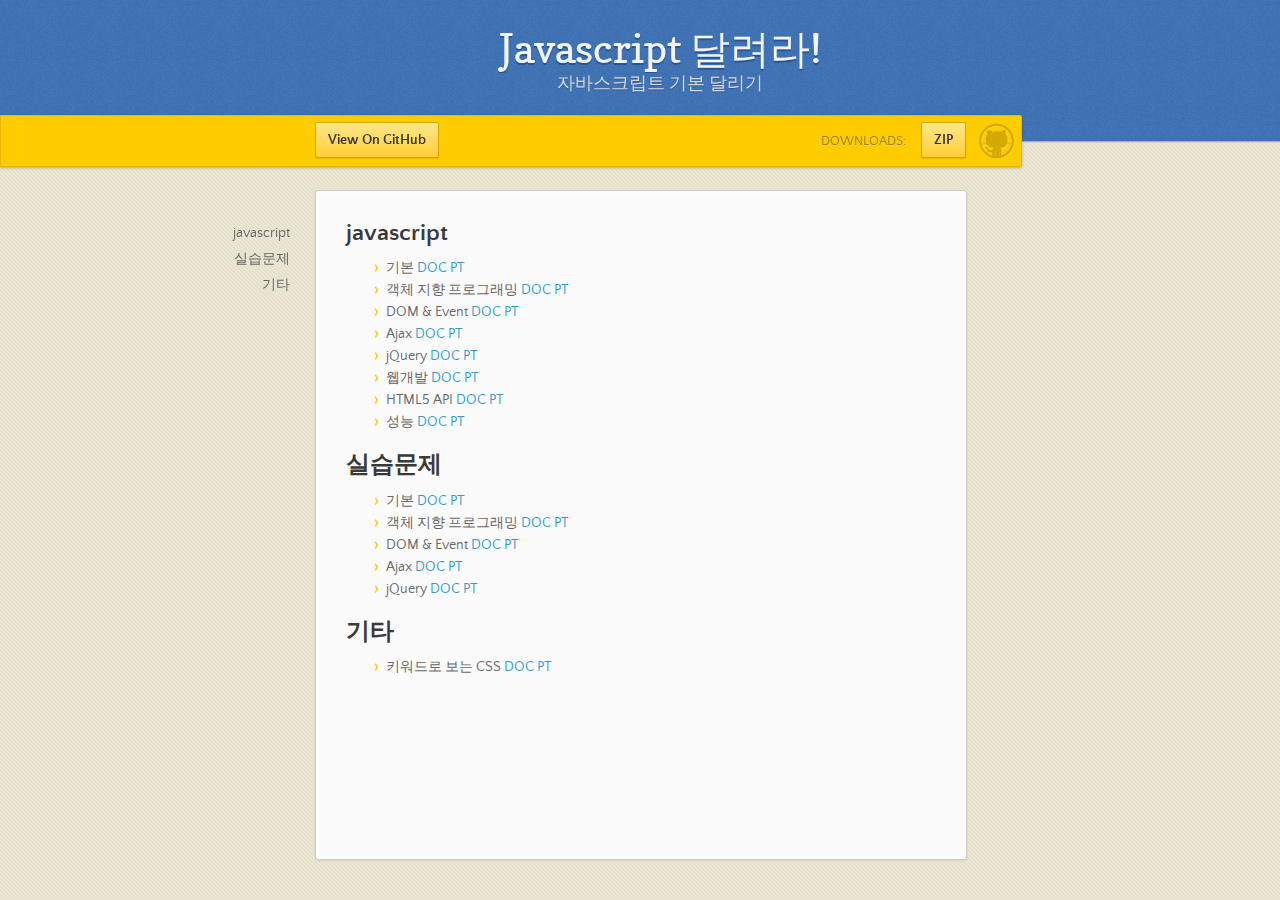
<file: index.html>
<!doctype html>
<html>
  <head>
    <meta charset="utf-8">
    <meta http-equiv="X-UA-Compatible" content="chrome=1">
    <title>Javascript 달려라! by niceaji</title>
    <link rel="stylesheet" href="stylesheets/styles.css">
    <link rel="stylesheet" href="stylesheets/pygment_trac.css">
    <script src="https://ajax.googleapis.com/ajax/libs/jquery/1.7.1/jquery.min.js"></script>
    <script src="javascripts/main.js"></script>
    <!--[if lt IE 9]>
      <script src="//html5shiv.googlecode.com/svn/trunk/html5.js"></script>
    <![endif]-->
    <meta name="viewport" content="width=device-width, initial-scale=1, user-scalable=no">

  </head>
  <body>

      <header>
        <h1>Javascript 달려라!</h1>
        <p>자바스크립트 기본 달리기</p>
      </header>

      <div id="banner">
        <span id="logo"></span>

        <a href="https://github.com/niceaji/javascript-study" class="button fork"><strong>View On GitHub</strong></a>
        <div class="downloads">
          <span>Downloads:</span>
          <ul>
            <li><a href="https://github.com/niceaji/javascript-study/archive/gh-pages.zip" class="button">ZIP</a></li>
          </ul>
        </div>
      </div><!-- end banner -->

    <div class="wrapper">
      <nav>
        <ul></ul>
      </nav>
      <section>
        <h2>javascript</h2>

<ul class="list">
<li>
  기본 
  <span><a class="button" href="https://github.com/niceaji/javascript-study/blob/gh-pages/doc/basic.md">DOC</a> <a  class="button" href="pt.html?doc=basic">PT</a></span>
</li>
<li>
  객체 지향 프로그래밍
  <span><a class="button" href="https://github.com/niceaji/javascript-study/blob/gh-pages/doc/oop.md">DOC</a> <a  class="button" href="pt.html?doc=oop">PT</a></span>
</li>
<li>
  DOM &amp; Event
  <span><a class="button" href="https://github.com/niceaji/javascript-study/blob/gh-pages/doc/dom.md">DOC</a> <a  class="button" href="pt.html?doc=dom">PT</a></span>
</li>
<li>
  Ajax
  <span><a class="button" href="https://github.com/niceaji/javascript-study/blob/gh-pages/doc/ajax.md">DOC</a> <a  class="button" href="pt.html?doc=ajax">PT</a></span>
</li>
<li>
  jQuery
  <span><a class="button" href="https://github.com/niceaji/javascript-study/blob/gh-pages/doc/jquery.md">DOC</a> <a  class="button" href="pt.html?doc=jquery">PT</a></span>
</li>
<li>
  웹개발
  <span><a class="button" href="https://github.com/niceaji/javascript-study/blob/gh-pages/doc/web.md">DOC</a> <a  class="button" href="pt.html?doc=web">PT</a></span>
</li>
<li>
  HTML5 API
  <span><a class="button" href="https://github.com/niceaji/javascript-study/blob/gh-pages/doc/html5.md">DOC</a> <a  class="button" href="pt.html?doc=html5">PT</a></span>
</li>
<li>
  성능
  <span><a class="button" href="https://github.com/niceaji/javascript-study/blob/gh-pages/doc/perf.md">DOC</a> <a  class="button" href="pt.html?doc=perf">PT</a></span>
</li>
</ul><h2>실습문제</h2>

<ul class="list">
<li>
  기본
  <span><a class="button" href="https://github.com/niceaji/javascript-study/blob/gh-pages/doc/question-basic.md">DOC</a> <a  class="button" href="pt.html?doc=question-basic">PT</a></span>
</li>
<li>
  객체 지향 프로그래밍
  <span><a class="button" href="https://github.com/niceaji/javascript-study/blob/gh-pages/doc/question-oop.md">DOC</a> <a  class="button" href="pt.html?doc=question-oop">PT</a></span>
</li>
<li>
  DOM &amp; Event
  <span><a class="button" href="https://github.com/niceaji/javascript-study/blob/gh-pages/doc/question-dom.md">DOC</a> <a  class="button" href="pt.html?doc=question-dom">PT</a></span>
</li>
<li>
  Ajax
  <span><a class="button" href="https://github.com/niceaji/javascript-study/blob/gh-pages/doc/question-ajax.md">DOC</a> <a  class="button" href="pt.html?doc=question-ajax">PT</a></span>
</li>
<li>
  jQuery
  <span><a class="button" href="https://github.com/niceaji/javascript-study/blob/gh-pages/doc/question-jquery.md">DOC</a> <a  class="button" href="pt.html?doc=question-jquery">PT</a></span>
</li>

</ul><h2>기타</h2>

<ul class="list">
<li>
  키워드로 보는  CSS
  <span><a class="button" href="https://github.com/niceaji/javascript-study/blob/gh-pages/doc/css.md">DOC</a> <a  class="button" href="pt.html?doc=css">PT</a></span>

</li>
</ul>
      </section>
      <footer>

      </footer>
    </div>
    <!--[if !IE]><script>fixScale(document);</script><![endif]-->
              <script type="text/javascript">
            var gaJsHost = (("https:" == document.location.protocol) ? "https://ssl." : "http://www.");
            document.write(unescape("%3Cscript src='" + gaJsHost + "google-analytics.com/ga.js' type='text/javascript'%3E%3C/script%3E"));
          </script>
          <script type="text/javascript">
            try {
              var pageTracker = _gat._getTracker("UA-39221604-1");
            pageTracker._trackPageview();
            } catch(err) {}
          </script>
  </body>
</html>
</file>
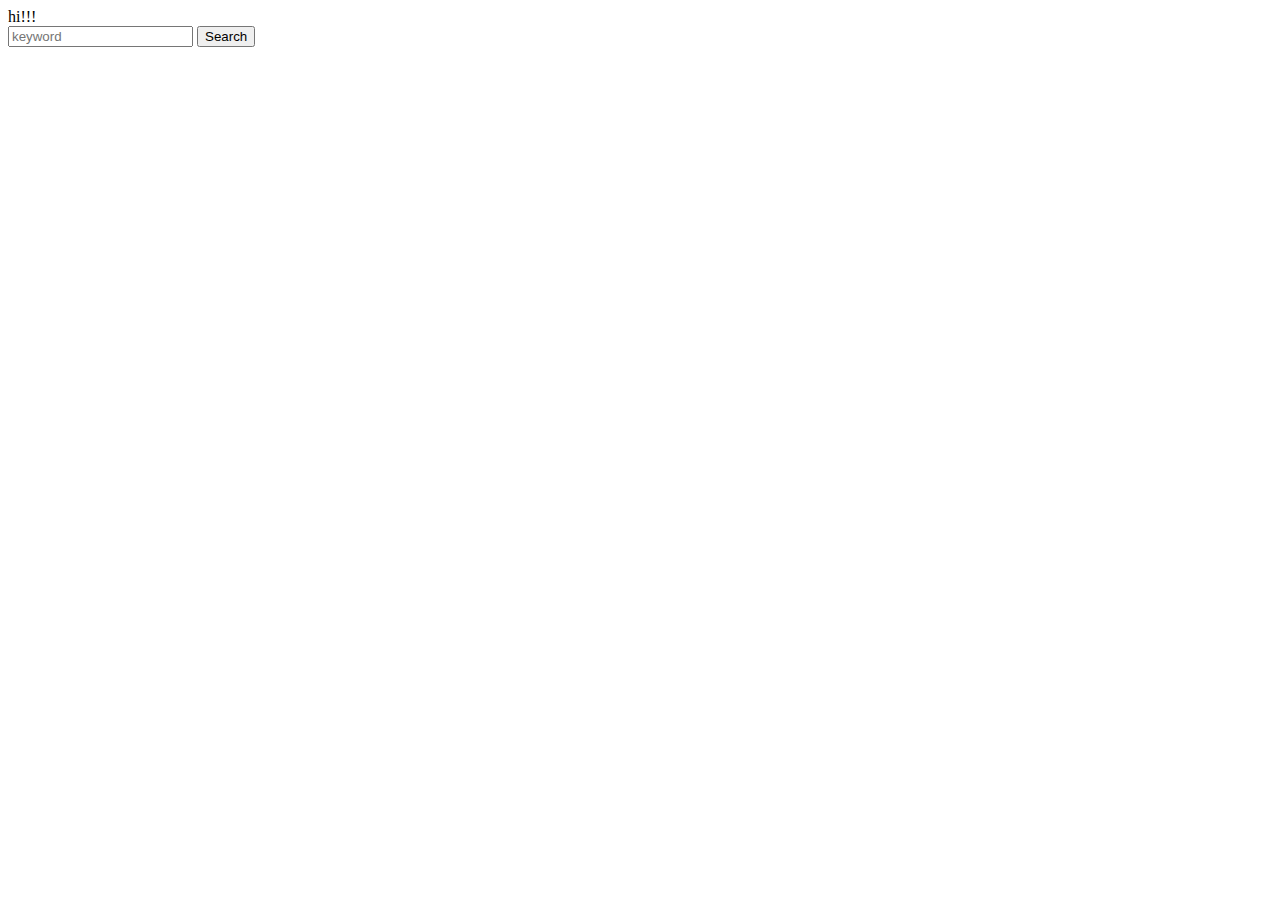
<file: _ex_/study07/index.html>
<!doctype html>
<html lang="kr">
<head>
  <meta charset="utf-8">
  <title>Daum OpenAPI</title>
  <meta name="description" content="">
  <meta name="author" content="">
  <link rel="stylesheet" href="style.css?v=1.0">
</head>

<body>

<div id="container">
   hi!!!
	<form id="searchForm">
		<input type="text" id="query" placeholder="keyword">
		<button type="submit">Search</button>
	</form>
</div>

<script src="//code.jquery.com/jquery-1.11.0.min.js"></script>
<script src="app.js"></script>
</body>
</html>
</file>
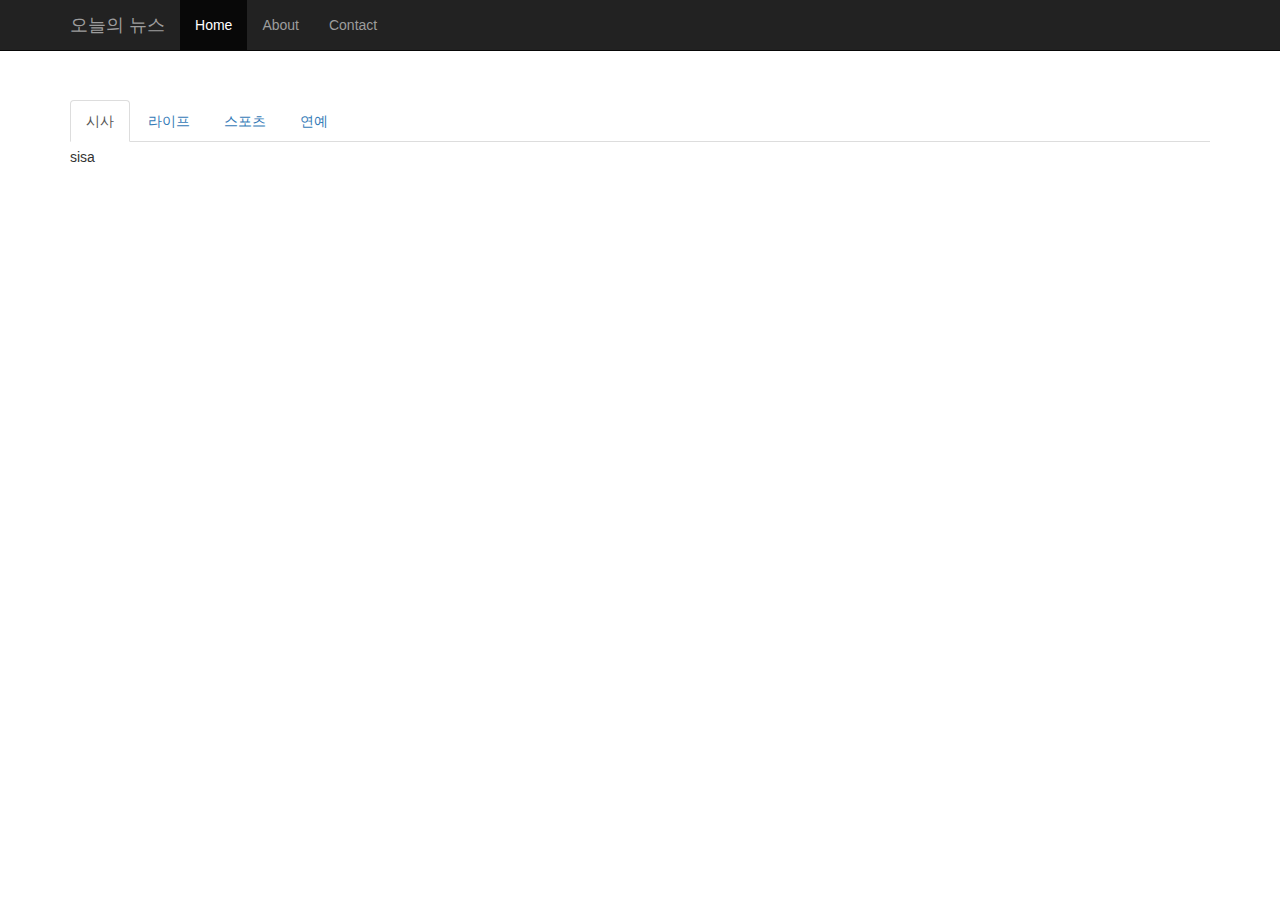
<file: _ex_/study08/index.html>
<!doctype html>
<html lang="kr">
<head>
  <meta charset="utf-8">
  <title>bootstrap</title>
  <meta name="description" content="">
  <meta name="author" content="">
  <link rel="stylesheet" href="//netdna.bootstrapcdn.com/bootstrap/3.1.1/css/bootstrap.min.css">
  <link rel="stylesheet" href="style.css?v=1.0">
</head>

<body>


    <div class="navbar navbar-inverse navbar-fixed-top" role="navigation">
      <div class="container">
        <div class="navbar-header">
          <button type="button" class="navbar-toggle" data-toggle="collapse" data-target=".navbar-collapse">
            <span class="sr-only">Toggle navigation</span>
            <span class="icon-bar"></span>
            <span class="icon-bar"></span>
            <span class="icon-bar"></span>
          </button>
          <a class="navbar-brand" href="#">오늘의 뉴스</a>
        </div>
        <div class="collapse navbar-collapse">
          <ul class="nav navbar-nav">
            <li class="active"><a href="#">Home</a></li>
            <li><a href="#about">About</a></li>
            <li><a href="#contact">Contact</a></li>
          </ul>
        </div><!--/.nav-collapse -->
      </div>
    </div>

    <div class="container">
      <div class="wrap">

<ul class="nav nav-tabs" style="margin-bottom:5px">
  <li class="active"><a href="#sisa" data-toggle="tab">시사</a></li>
  <li><a href="#life" data-toggle="tab">라이프</a></li>
  <li><a href="#sports" data-toggle="tab">스포츠</a></li>
  <li><a href="#enter" data-toggle="tab">연예</a></li>
</ul>

<div class="tab-content">
  <div class="tab-pane active" id="sisa">sisa</div>
  <div class="tab-pane" id="life">life</div>
  <div class="tab-pane" id="sports">sports</div>
  <div class="tab-pane" id="enter">enter</div>
</div>

      <!-- <ul class="list-group"> -->
        <!-- <li class="list-group-item">Cras justo odio</li>
        <li class="list-group-item">Dapibus ac facilisis in</li>
        <li class="list-group-item">Morbi leo risus</li>
        <li class="list-group-item">Porta ac consectetur ac</li>
        <li class="list-group-item">Vestibulum at eros</li> -->
      <!-- </ul> -->
      </div>

    </div><!-- /.container -->



<script src="//code.jquery.com/jquery-1.11.0.min.js"></script>
<script src="//netdna.bootstrapcdn.com/bootstrap/3.1.1/js/bootstrap.min.js"></script>

<script src="http://media.daum.net/common/wing.data"></script>
<script src="app.js"></script>
</body>
</html>
</file>
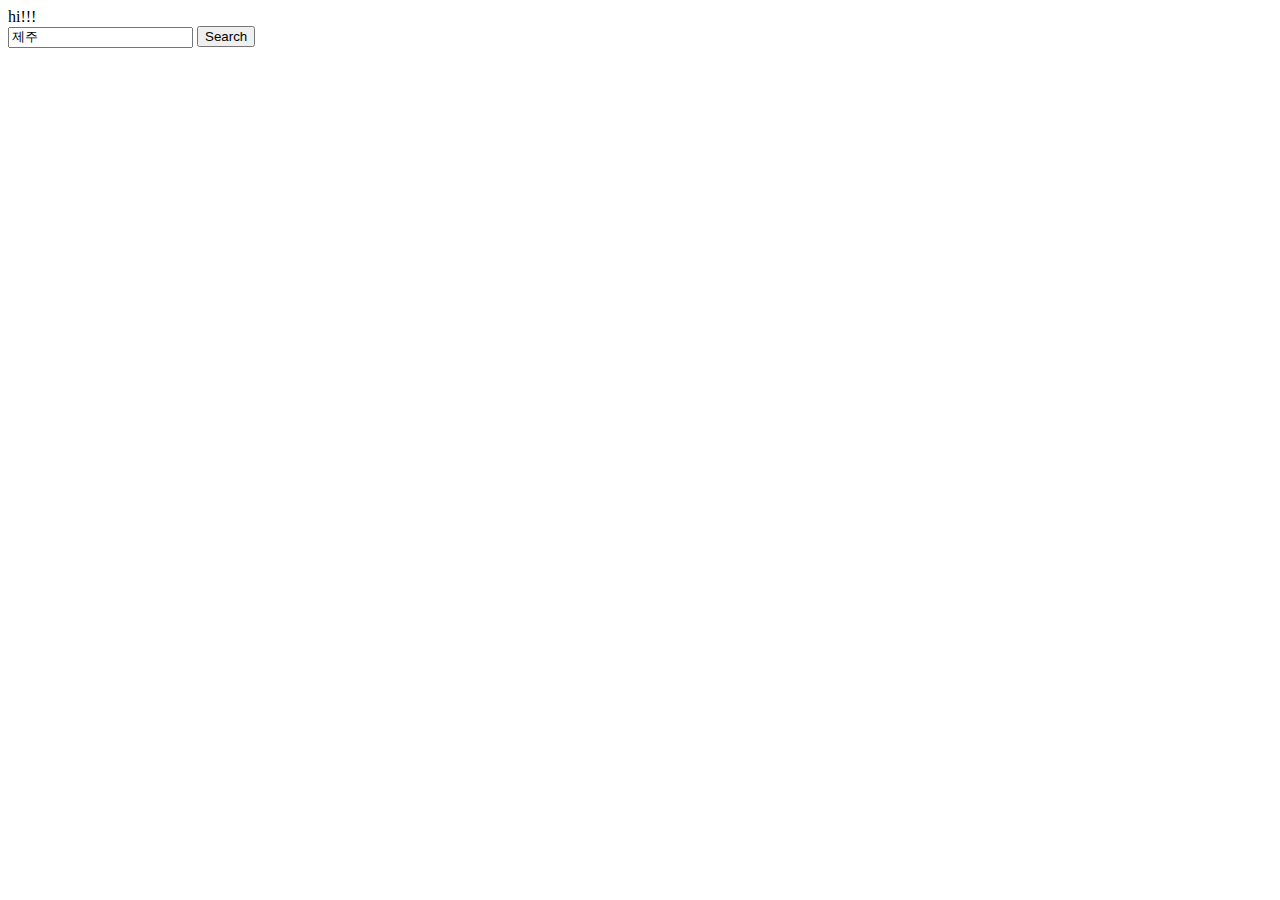
<file: _ex_/study07/form.html>
<!doctype html>
<html lang="kr">
<head>
  <meta charset="utf-8">
  <title>form</title>
  <meta name="description" content="">
  <meta name="author" content="">
  <link rel="stylesheet" href="style.css?v=1.0">
</head>

<body>

<div id="container">
   hi!!!
	<form id="searchForm" action="http://localhost:3001">
		<input type="text" id="query" name="q" placeholder="keyword" value="제주">
		<button type="submit">Search</button>
	</form>
</div>
<div id="result">
</div>

<script src="//code.jquery.com/jquery-1.11.0.min.js"></script>
<script src="form.js"></script>
</body>
</html>
</file>
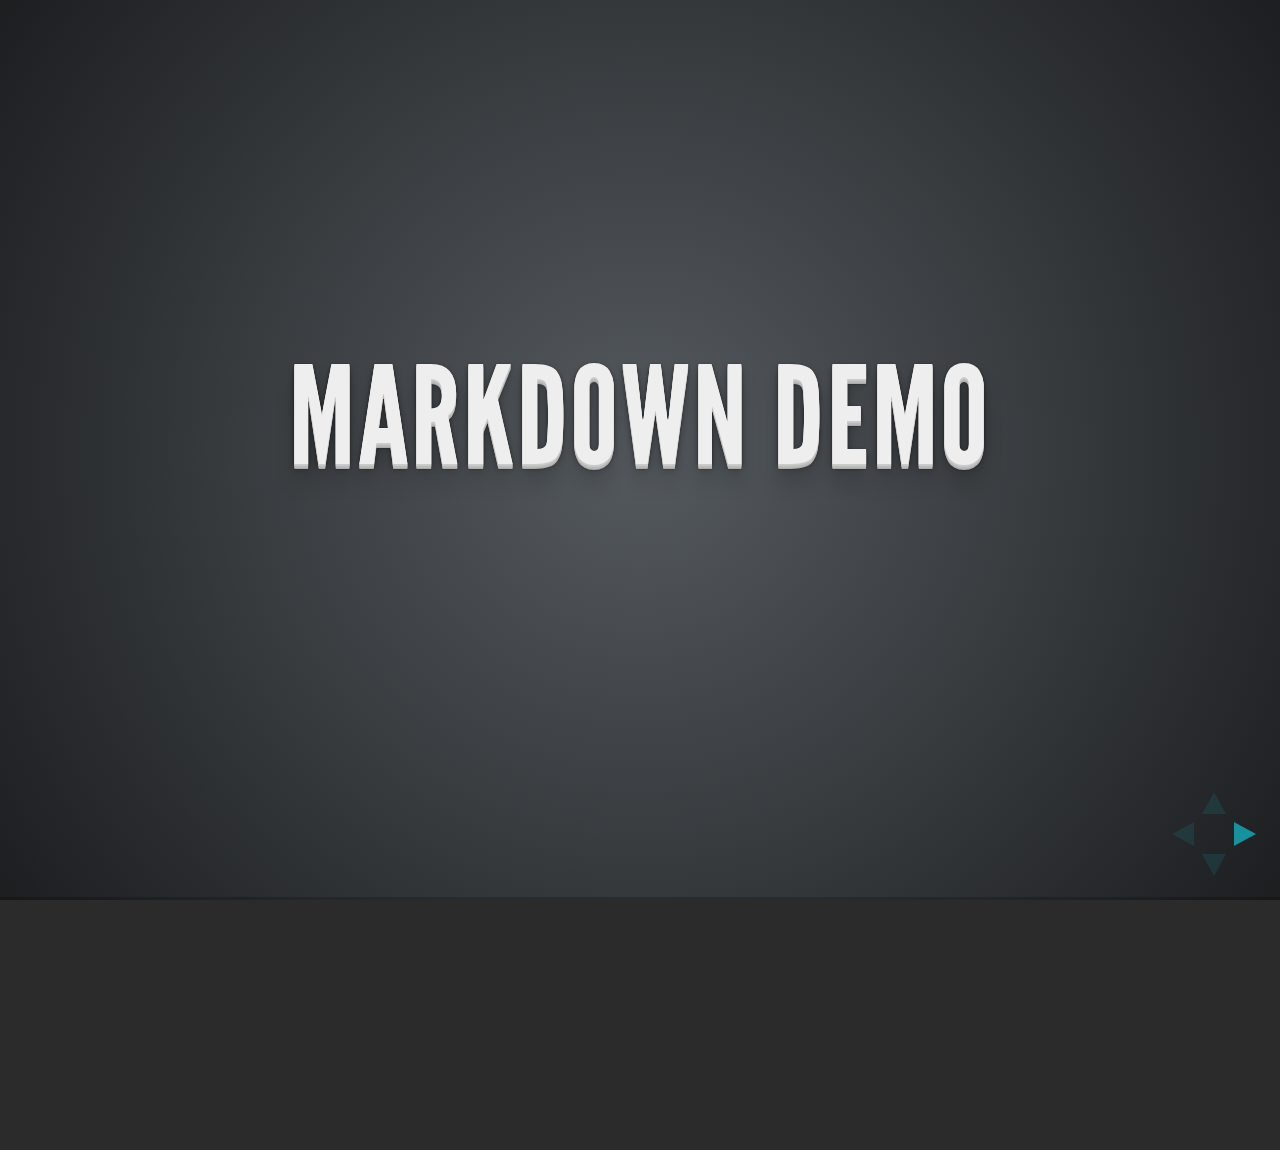
<file: reveal.js/plugin/markdown/example.html>
<!doctype html>
<html lang="en">

	<head>
		<meta charset="utf-8">

		<title>reveal.js - Markdown Demo</title>

		<link rel="stylesheet" href="../../css/reveal.css">
		<link rel="stylesheet" href="../../css/theme/default.css" id="theme">
	</head>

	<body>

		<div class="reveal">

			<div class="slides">

                <!-- Use external markdown resource, and separate slides by three newlines; vertical slides by two newlines -->
                <section data-markdown="example.md" data-separator="^\n\n\n" data-vertical="^\n\n"></section>

                <!-- Slides are separated by three dashes (quick 'n dirty regular expression) -->
                <section data-markdown data-separator="---">
                    <script type="text/template">
                        ## Demo 1
                        Slide 1
                        ---
                        ## Demo 1
                        Slide 2
                        ---
                        ## Demo 1
                        Slide 3
                    </script>
                </section>

                <!-- Slides are separated by newline + three dashes + newline, vertical slides identical but two dashes -->
                <section data-markdown data-separator="^\n---\n$" data-vertical="^\n--\n$">
                    <script type="text/template">
                        ## Demo 2
                        Slide 1.1

                        --

                        ## Demo 2
                        Slide 1.2

                        ---

                        ## Demo 2
                        Slide 2
                    </script>
                </section>

                <!-- No "extra" slides, since there are no separators defined (so they'll become horizontal rulers) -->
                <section data-markdown>
                    <script type="text/template">
                        A

                        ---

                        B

                        ---

                        C
                    </script>
                </section>

            </div>
		</div>

		<script src="../../lib/js/head.min.js"></script>
		<script src="../../js/reveal.js"></script>

		<script>

			Reveal.initialize({
				controls: true,
				progress: true,
				history: true,
				center: true,

				theme: Reveal.getQueryHash().theme,
				transition: Reveal.getQueryHash().transition || 'default',

				// Optional libraries used to extend on reveal.js
				dependencies: [
					{ src: '../../lib/js/classList.js', condition: function() { return !document.body.classList; } },
					{ src: 'showdown.js', condition: function() { return !!document.querySelector( '[data-markdown]' ); } },
					{ src: 'markdown.js', condition: function() { return !!document.querySelector( '[data-markdown]' ); } }
				]
			});

		</script>

	</body>
</html>
</file>
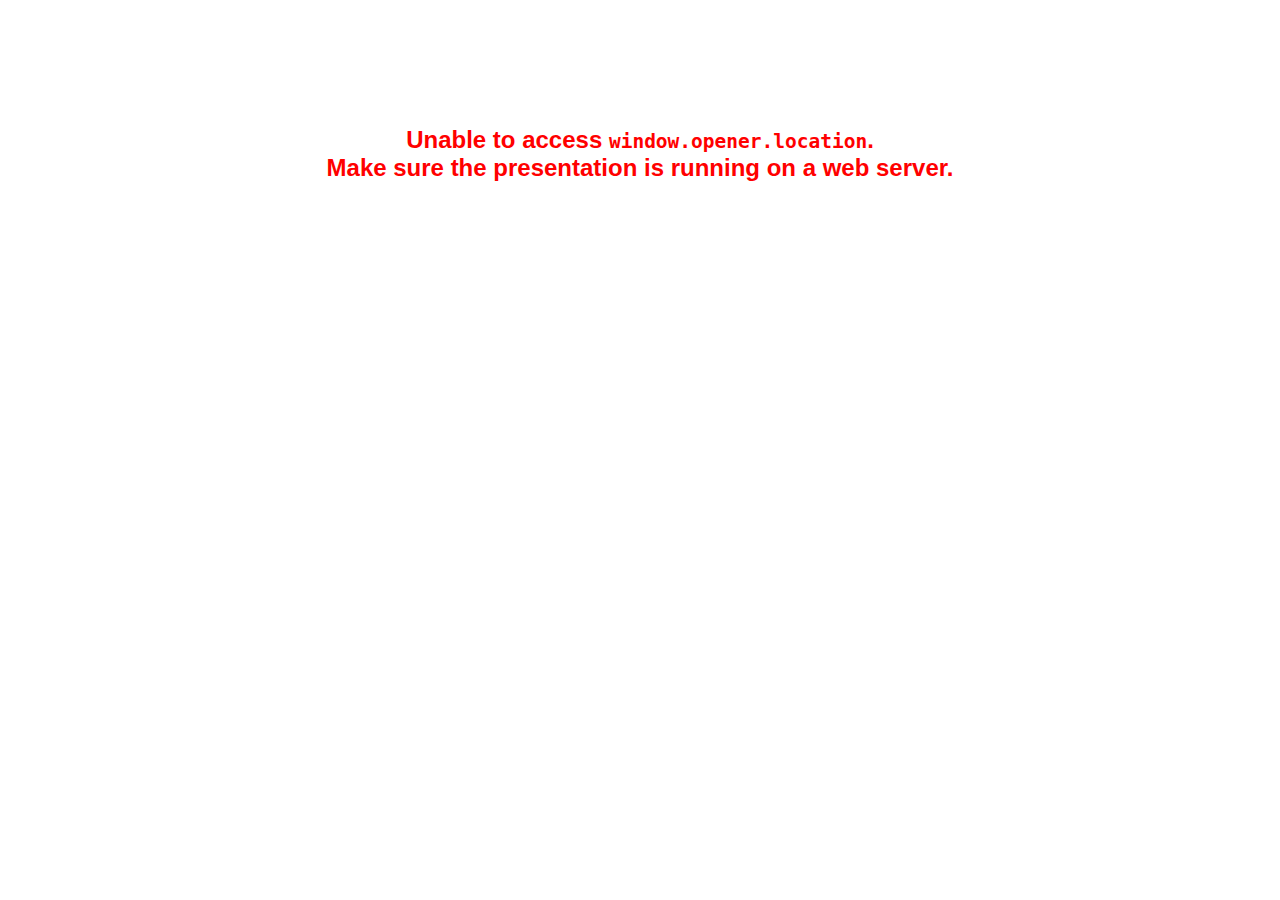
<file: reveal.js/plugin/notes/notes.html>
<!doctype html>
<html lang="en">
	<head>
		<meta charset="utf-8">

		<title>reveal.js - Slide Notes</title>

		<style>
			body {
				font-family: Helvetica;
			}

			#notes {
				font-size: 24px;
				width: 640px;
				margin-top: 5px;
			}

			#wrap-current-slide {
				width: 640px;
				height: 512px;
				float: left;
				overflow: hidden;
			}

			#current-slide {
				width: 1280px;
				height: 1024px;
				border: none;

				-webkit-transform-origin: 0 0;
				   -moz-transform-origin: 0 0;
					-ms-transform-origin: 0 0;
					 -o-transform-origin: 0 0;
						transform-origin: 0 0;

				-webkit-transform: scale(0.5);
				   -moz-transform: scale(0.5);
					-ms-transform: scale(0.5);
					 -o-transform: scale(0.5);
						transform: scale(0.5);
			}

			#wrap-next-slide {
				width: 448px;
				height: 358px;
				float: left;
				margin: 0 0 0 10px;
				overflow: hidden;
			}

			#next-slide {
				width: 1280px;
				height: 1024px;
				border: none;

				-webkit-transform-origin: 0 0;
				   -moz-transform-origin: 0 0;
					-ms-transform-origin: 0 0;
					 -o-transform-origin: 0 0;
						transform-origin: 0 0;

				-webkit-transform: scale(0.35);
				   -moz-transform: scale(0.35);
					-ms-transform: scale(0.35);
					 -o-transform: scale(0.35);
						transform: scale(0.35);
			}

			.slides {
				position: relative;
				margin-bottom: 10px;
				border: 1px solid black;
				border-radius: 2px;
				background: rgb(28, 30, 32);
			}

			.slides span {
				position: absolute;
				top: 3px;
				left: 3px;
				font-weight: bold;
				font-size: 14px;
				color: rgba( 255, 255, 255, 0.9 );
			}

			.error {
				font-weight: bold;
				color: red;
				font-size: 1.5em;
				text-align: center;
				margin-top: 10%;
			}

			.error code {
				font-family: monospace;
			}

			.time {
				width: 448px;
				margin: 30px 0 0 10px;
				float: left;
				text-align: center;
				opacity: 0;

				-webkit-transition: opacity 0.4s;
				   -moz-transition: opacity 0.4s;
				     -o-transition: opacity 0.4s;
				        transition: opacity 0.4s;
			}

			.elapsed,
			.clock {
				color: #333;
				font-size: 2em;
				text-align: center;
				display: inline-block;
				padding: 0.5em;
				background-color: #eee;
				border-radius: 10px;
			}

			.elapsed h2,
			.clock h2 {
				font-size: 0.8em;
				line-height: 100%;
				margin: 0;
				color: #aaa;
			}

			.elapsed .mute {
				color: #ddd;
			}

		</style>
	</head>

	<body>

		<div id="wrap-current-slide" class="slides">
			<script>document.write( '<iframe width="1280" height="1024" id="current-slide" src="'+ window.opener.location.href +'"></iframe>' );</script>
		</div>

		<div id="wrap-next-slide" class="slides">
			<script>document.write( '<iframe width="640" height="512" id="next-slide" src="'+ window.opener.location.href +'"></iframe>' );</script>
			<span>UPCOMING:</span>
		</div>

		<div class="time">
			<div class="clock">
				<h2>Time</h2>
				<span id="clock">0:00:00 AM</span>
			</div>
			<div class="elapsed">
				<h2>Elapsed</h2>
				<span id="hours">00</span><span id="minutes">:00</span><span id="seconds">:00</span>
			</div>
		</div>

		<div id="notes"></div>

		<script src="../../plugin/markdown/showdown.js"></script>
		<script>

			window.addEventListener( 'load', function() {

				if( window.opener && window.opener.location && window.opener.location.href ) {

					var notes = document.getElementById( 'notes' ),
						currentSlide = document.getElementById( 'current-slide' ),
						nextSlide = document.getElementById( 'next-slide' );

					window.addEventListener( 'message', function( event ) {
						var data = JSON.parse( event.data );
						// No need for updating the notes in case of fragment changes
						if ( data.notes !== undefined) {
							if( data.markdown ) {
								notes.innerHTML = (new Showdown.converter()).makeHtml( data.notes );
							}
							else {
								notes.innerHTML = data.notes;
							}
						}

						// Showing and hiding fragments
						if( data.fragment === 'next' ) {
							currentSlide.contentWindow.Reveal.nextFragment();
						}
						else if( data.fragment === 'prev' ) {
							currentSlide.contentWindow.Reveal.prevFragment();
						}
						else {
							// Update the note slides
							currentSlide.contentWindow.Reveal.slide( data.indexh, data.indexv );
							nextSlide.contentWindow.Reveal.slide( data.nextindexh, data.nextindexv );
						}

					}, false );

					var start = new Date(),
						timeEl = document.querySelector( '.time' ),
						clockEl = document.getElementById( 'clock' ),
						hoursEl = document.getElementById( 'hours' ),
						minutesEl = document.getElementById( 'minutes' ),
						secondsEl = document.getElementById( 'seconds' );

					setInterval( function() {

						timeEl.style.opacity = 1;

						var diff, hours, minutes, seconds,
							now = new Date();

						diff = now.getTime() - start.getTime();
						hours = parseInt( diff / ( 1000 * 60 * 60 ) );
						minutes = parseInt( ( diff / ( 1000 * 60 ) ) % 60 );
						seconds = parseInt( ( diff / 1000 ) % 60 );

						clockEl.innerHTML = now.toLocaleTimeString();
						hoursEl.innerHTML = zeroPadInteger( hours );
						hoursEl.className = hours > 0 ? "" : "mute";
						minutesEl.innerHTML = ":" + zeroPadInteger( minutes );
						minutesEl.className = minutes > 0 ? "" : "mute";
						secondsEl.innerHTML = ":" + zeroPadInteger( seconds );

					}, 1000 );

					// Navigate the main window when the notes slide changes
					currentSlide.contentWindow.Reveal.addEventListener( 'slidechanged', function( event ) {

						window.opener.Reveal.slide( event.indexh, event.indexv );

					} );

				}
				else {

					document.body.innerHTML =  '<p class="error">Unable to access <code>window.opener.location</code>.<br>Make sure the presentation is running on a web server.</p>';

				}


			}, false );

			function zeroPadInteger( num ) {
				var str = "00" + parseInt( num );
				return str.substring( str.length - 2 );
			}

		</script>
	</body>
</html>
</file>
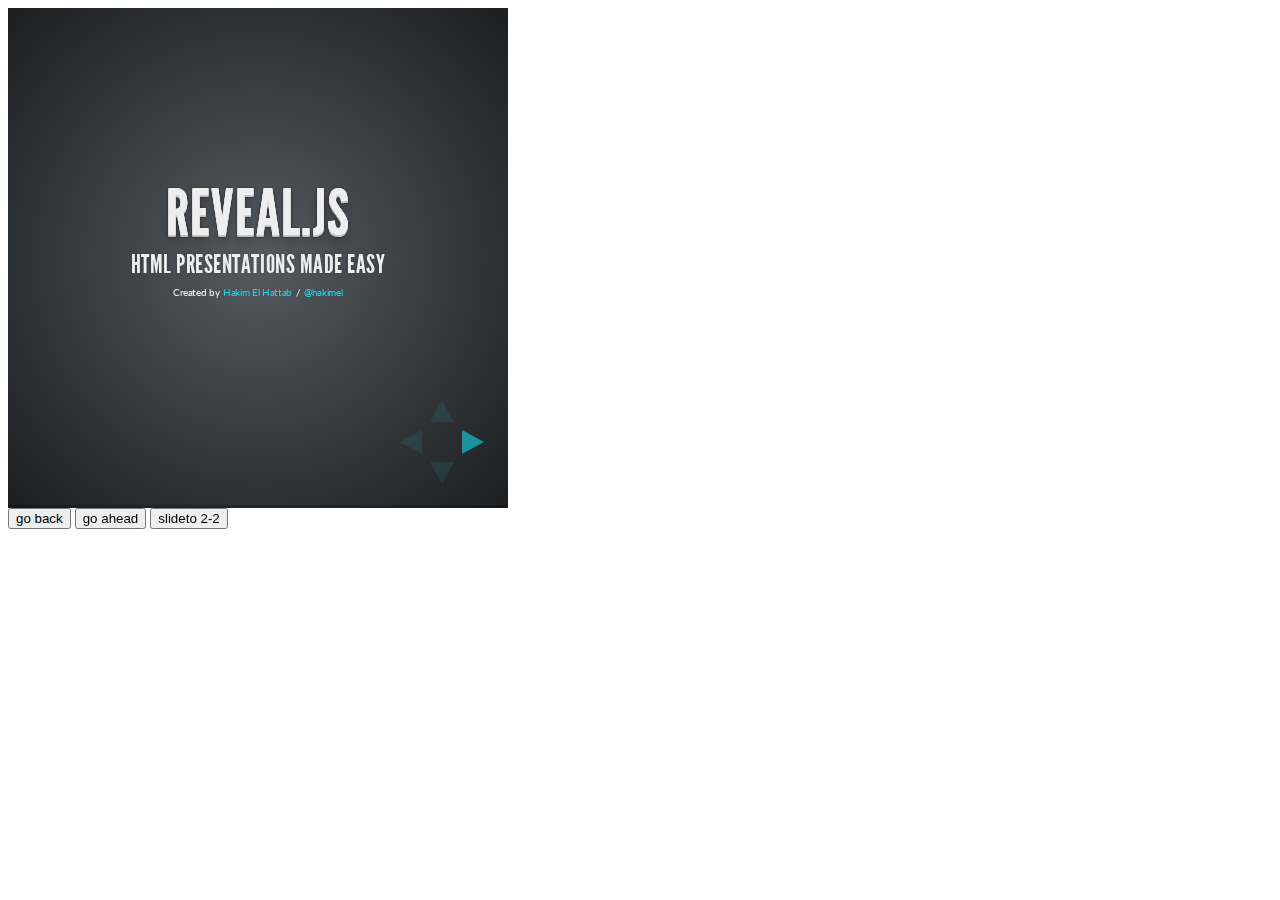
<file: reveal.js/plugin/postmessage/example.html>
<html>
	<body>

		<iframe id="reveal" src="../../index.html" style="border: 0;" width="500" height="500"></iframe>

		<div>
			<input id="back" type="button" value="go back"/>
			<input id="ahead" type="button" value="go ahead"/>
			<input id="slideto" type="button" value="slideto 2-2"/>
		</div>

		<script>

			(function (){

				var back = document.getElementById( 'back' ),
						ahead = document.getElementById( 'ahead' ),
						slideto = document.getElementById( 'slideto' ),
						reveal =  window.frames[0];

					back.addEventListener( 'click', function () {
						
					reveal.postMessage( JSON.stringify({method: 'prev', args: []}), '*' );
				}, false );

				ahead.addEventListener( 'click', function (){
					reveal.postMessage( JSON.stringify({method: 'next', args: []}), '*' );
				}, false );

				slideto.addEventListener( 'click', function (){
					reveal.postMessage( JSON.stringify({method: 'slide', args: [2,2]}), '*' );
				}, false );

			}());

		</script>

	</body>
</html>
</file>
<file: stylesheets/styles.css>
/*
Leap Day for GitHub Pages
by Matt Graham
*/
@font-face {
  font-family: 'Quattrocento Sans';
  src: url("../fonts/quattrocentosans-bold-webfont.eot");
  src: url("../fonts/quattrocentosans-bold-webfont.eot?#iefix") format("embedded-opentype"), url("../fonts/quattrocentosans-bold-webfont.woff") format("woff"), url("../fonts/quattrocentosans-bold-webfont.ttf") format("truetype"), url("../fonts/quattrocentosans-bold-webfont.svg#QuattrocentoSansBold") format("svg");
  font-weight: bold;
  font-style: normal;
}

@font-face {
  font-family: 'Quattrocento Sans';
  src: url("../fonts/quattrocentosans-bolditalic-webfont.eot");
  src: url("../fonts/quattrocentosans-bolditalic-webfont.eot?#iefix") format("embedded-opentype"), url("../fonts/quattrocentosans-bolditalic-webfont.woff") format("woff"), url("../fonts/quattrocentosans-bolditalic-webfont.ttf") format("truetype"), url("../fonts/quattrocentosans-bolditalic-webfont.svg#QuattrocentoSansBoldItalic") format("svg");
  font-weight: bold;
  font-style: italic;
}

@font-face {
  font-family: 'Quattrocento Sans';
  src: url("../fonts/quattrocentosans-italic-webfont.eot");
  src: url("../fonts/quattrocentosans-italic-webfont.eot?#iefix") format("embedded-opentype"), url("../fonts/quattrocentosans-italic-webfont.woff") format("woff"), url("../fonts/quattrocentosans-italic-webfont.ttf") format("truetype"), url("../fonts/quattrocentosans-italic-webfont.svg#QuattrocentoSansItalic") format("svg");
  font-weight: normal;
  font-style: italic;
}

@font-face {
  font-family: 'Quattrocento Sans';
  src: url("../fonts/quattrocentosans-regular-webfont.eot");
  src: url("../fonts/quattrocentosans-regular-webfont.eot?#iefix") format("embedded-opentype"), url("../fonts/quattrocentosans-regular-webfont.woff") format("woff"), url("../fonts/quattrocentosans-regular-webfont.ttf") format("truetype"), url("../fonts/quattrocentosans-regular-webfont.svg#QuattrocentoSansRegular") format("svg");
  font-weight: normal;
  font-style: normal;
}

@font-face {
  font-family: 'Copse';
  src: url("../fonts/copse-regular-webfont.eot");
  src: url("../fonts/copse-regular-webfont.eot?#iefix") format("embedded-opentype"), url("../fonts/copse-regular-webfont.woff") format("woff"), url("../fonts/copse-regular-webfont.ttf") format("truetype"), url("../fonts/copse-regular-webfont.svg#CopseRegular") format("svg");
  font-weight: normal;
  font-style: normal;
}

/* normalize.css 2012-02-07T12:37 UTC - http://github.com/necolas/normalize.css */
/* =============================================================================
   HTML5 display definitions
   ========================================================================== */
/*
 * Corrects block display not defined in IE6/7/8/9 & FF3
 */
article,
aside,
details,
figcaption,
figure,
footer,
header,
hgroup,
nav,
section,
summary {
  display: block;
}

/*
 * Corrects inline-block display not defined in IE6/7/8/9 & FF3
 */
audio,
canvas,
video {
  display: inline-block;
  *display: inline;
  *zoom: 1;
}

/*
 * Prevents modern browsers from displaying 'audio' without controls
 */
audio:not([controls]) {
  display: none;
}

/*
 * Addresses styling for 'hidden' attribute not present in IE7/8/9, FF3, S4
 * Known issue: no IE6 support
 */
[hidden] {
  display: none;
}

/* =============================================================================
   Base
   ========================================================================== */
/*
 * 1. Corrects text resizing oddly in IE6/7 when body font-size is set using em units
 *    http://clagnut.com/blog/348/#c790
 * 2. Prevents iOS text size adjust after orientation change, without disabling user zoom
 *    www.456bereastreet.com/archive/201012/controlling_text_size_in_safari_for_ios_without_disabling_user_zoom/
 */
html {
  font-size: 100%;
  /* 1 */
  -webkit-text-size-adjust: 100%;
  /* 2 */
  -ms-text-size-adjust: 100%;
  /* 2 */
}

/*
 * Addresses font-family inconsistency between 'textarea' and other form elements.
 */
html,
button,
input,
select,
textarea {
  font-family: sans-serif;
}

/*
 * Addresses margins handled incorrectly in IE6/7
 */
body {
  margin: 0;
}

/* =============================================================================
   Links
   ========================================================================== */
/*
 * Addresses outline displayed oddly in Chrome
 */
a:focus {
  outline: thin dotted;
}

/*
 * Improves readability when focused and also mouse hovered in all browsers
 * people.opera.com/patrickl/experiments/keyboard/test
 */
a:hover,
a:active {
  outline: 0;
}

/* =============================================================================
   Typography
   ========================================================================== */
/*
 * Addresses font sizes and margins set differently in IE6/7
 * Addresses font sizes within 'section' and 'article' in FF4+, Chrome, S5
 */
h1 {
  font-size: 2em;
  margin: 0.67em 0;
}

h2 {
  font-size: 1.5em;
  margin: 0.83em 0;
}

h3 {
  font-size: 1.17em;
  margin: 1em 0;
}

h4 {
  font-size: 1em;
  margin: 1.33em 0;
}

h5 {
  font-size: 0.83em;
  margin: 1.67em 0;
}

h6 {
  font-size: 0.75em;
  margin: 2.33em 0;
}

/*
 * Addresses styling not present in IE7/8/9, S5, Chrome
 */
abbr[title] {
  border-bottom: 1px dotted;
}

/*
 * Addresses style set to 'bolder' in FF3+, S4/5, Chrome
*/
b,
strong {
  font-weight: bold;
}

blockquote {
  margin: 1em 40px;
}

/*
 * Addresses styling not present in S5, Chrome
 */
dfn {
  font-style: italic;
}

/*
 * Addresses styling not present in IE6/7/8/9
 */
mark {
  background: #ff0;
  color: #000;
}

/*
 * Addresses margins set differently in IE6/7
 */
p,
pre {
  margin: 1em 0;
}

/*
 * Corrects font family set oddly in IE6, S4/5, Chrome
 * en.wikipedia.org/wiki/User:Davidgothberg/Test59
 */
pre,
code,
kbd,
samp {
  font-family: monospace, serif;
  _font-family: 'courier new', monospace;
  font-size: 1em;
}

/*
 * 1. Addresses CSS quotes not supported in IE6/7
 * 2. Addresses quote property not supported in S4
 */
/* 1 */
q {
  quotes: none;
}

/* 2 */
q:before,
q:after {
  content: '';
  content: none;
}

small {
  font-size: 75%;
}

/*
 * Prevents sub and sup affecting line-height in all browsers
 * gist.github.com/413930
 */
sub,
sup {
  font-size: 75%;
  line-height: 0;
  position: relative;
  vertical-align: baseline;
}

sup {
  top: -0.5em;
}

sub {
  bottom: -0.25em;
}

/* =============================================================================
   Lists
   ========================================================================== */
/*
 * Addresses margins set differently in IE6/7
 */
dl,
menu,
ol,
ul {
  margin: 1em 0;
}

dd {
  margin: 0 0 0 40px;
}

/*
 * Addresses paddings set differently in IE6/7
 */
menu,
ol,
ul {
  padding: 0 0 0 40px;
}

/*
 * Corrects list images handled incorrectly in IE7
 */
nav ul,
nav ol {
  list-style: none;
  list-style-image: none;
}

/* =============================================================================
   Embedded content
   ========================================================================== */
/*
 * 1. Removes border when inside 'a' element in IE6/7/8/9, FF3
 * 2. Improves image quality when scaled in IE7
 *    code.flickr.com/blog/2008/11/12/on-ui-quality-the-little-things-client-side-image-resizing/
 */
img {
  border: 0;
  /* 1 */
  -ms-interpolation-mode: bicubic;
  /* 2 */
}

/*
 * Corrects overflow displayed oddly in IE9
 */
svg:not(:root) {
  overflow: hidden;
}

/* =============================================================================
   Figures
   ========================================================================== */
/*
 * Addresses margin not present in IE6/7/8/9, S5, O11
 */
figure {
  margin: 0;
}

/* =============================================================================
   Forms
   ========================================================================== */
/*
 * Corrects margin displayed oddly in IE6/7
 */
form {
  margin: 0;
}

/*
 * Define consistent border, margin, and padding
 */
fieldset {
  border: 1px solid #c0c0c0;
  margin: 0 2px;
  padding: 0.35em 0.625em 0.75em;
}

/*
 * 1. Corrects color not being inherited in IE6/7/8/9
 * 2. Corrects text not wrapping in FF3 
 * 3. Corrects alignment displayed oddly in IE6/7
 */
legend {
  border: 0;
  /* 1 */
  padding: 0;
  white-space: normal;
  /* 2 */
  *margin-left: -7px;
  /* 3 */
}

/*
 * 1. Corrects font size not being inherited in all browsers
 * 2. Addresses margins set differently in IE6/7, FF3+, S5, Chrome
 * 3. Improves appearance and consistency in all browsers
 */
button,
input,
select,
textarea {
  font-size: 100%;
  /* 1 */
  margin: 0;
  /* 2 */
  vertical-align: baseline;
  /* 3 */
  *vertical-align: middle;
  /* 3 */
}

/*
 * Addresses FF3/4 setting line-height on 'input' using !important in the UA stylesheet
 */
button,
input {
  line-height: normal;
  /* 1 */
}

/*
 * 1. Improves usability and consistency of cursor style between image-type 'input' and others
 * 2. Corrects inability to style clickable 'input' types in iOS
 * 3. Removes inner spacing in IE7 without affecting normal text inputs
 *    Known issue: inner spacing remains in IE6
 */
button,
input[type="button"],
input[type="reset"],
input[type="submit"] {
  cursor: pointer;
  /* 1 */
  -webkit-appearance: button;
  /* 2 */
  *overflow: visible;
  /* 3 */
}

/*
 * Re-set default cursor for disabled elements
 */
button[disabled],
input[disabled] {
  cursor: default;
}

/*
 * 1. Addresses box sizing set to content-box in IE8/9
 * 2. Removes excess padding in IE8/9
 * 3. Removes excess padding in IE7
      Known issue: excess padding remains in IE6
 */
input[type="checkbox"],
input[type="radio"] {
  box-sizing: border-box;
  /* 1 */
  padding: 0;
  /* 2 */
  *height: 13px;
  /* 3 */
  *width: 13px;
  /* 3 */
}

/*
 * 1. Addresses appearance set to searchfield in S5, Chrome
 * 2. Addresses box-sizing set to border-box in S5, Chrome (include -moz to future-proof)
 */
input[type="search"] {
  -webkit-appearance: textfield;
  /* 1 */
  -moz-box-sizing: content-box;
  -webkit-box-sizing: content-box;
  /* 2 */
  box-sizing: content-box;
}

/*
 * Removes inner padding and search cancel button in S5, Chrome on OS X
 */
input[type="search"]::-webkit-search-decoration,
input[type="search"]::-webkit-search-cancel-button {
  -webkit-appearance: none;
}

/*
 * Removes inner padding and border in FF3+
 * www.sitepen.com/blog/2008/05/14/the-devils-in-the-details-fixing-dojos-toolbar-buttons/
 */
button::-moz-focus-inner,
input::-moz-focus-inner {
  border: 0;
  padding: 0;
}

/*
 * 1. Removes default vertical scrollbar in IE6/7/8/9
 * 2. Improves readability and alignment in all browsers
 */
textarea {
  overflow: auto;
  /* 1 */
  vertical-align: top;
  /* 2 */
}

/* =============================================================================
   Tables
   ========================================================================== */
/*
 * Remove most spacing between table cells
 */
table {
  border-collapse: collapse;
  border-spacing: 0;
}

body {
  font: 14px/22px "Quattrocento Sans", "Helvetica Neue", Helvetica, Arial, sans-serif;
  color: #666;
  font-weight: 300;
  margin: 0px;
  padding: 0px 0 20px 0px;
  background: url(../images/body-background.png) #eae6d1;
}

h1, h2, h3, h4, h5, h6 {
  color: #333;
  margin: 0 0 10px;
}

p, ul, ol, table, pre, dl {
  margin: 0 0 20px;
}

h1, h2, h3 {
  line-height: 1.1;
}

h1 {
  font-size: 28px;
}

h2 {
  font-size: 24px;
  color: #393939;
}

h3, h4, h5, h6 {
  color: #666666;
}

h3 {
  font-size: 18px;
  line-height: 24px;
}

a {
  color: #3399cc;
  font-weight: 400;
  text-decoration: none;
}

a small {
  font-size: 11px;
  color: #666;
  margin-top: -0.6em;
  display: block;
}

ul {
  list-style-image: url("../images/bullet.png");
}

strong {
  font-weight: bold;
  color: #333;
}

.wrapper {
  width: 650px;
  margin: 0 auto;
  position: relative;
}

section img {
  max-width: 100%;
}

blockquote {
  border-left: 1px solid #ffcc00;
  margin: 0;
  padding: 0 0 0 20px;
  font-style: italic;
}

code {
  font-family: "Lucida Sans", Monaco, Bitstream Vera Sans Mono, Lucida Console, Terminal;
  font-size: 13px;
  color: #efefef;
  text-shadow: 0px 1px 0px #000;
  margin: 0 4px;
  padding: 2px 6px;
  background: #333;
  -moz-border-radius: 2px;
  -webkit-border-radius: 2px;
  -o-border-radius: 2px;
  -ms-border-radius: 2px;
  -khtml-border-radius: 2px;
  border-radius: 2px;
}

pre {
  padding: 8px 15px;
  background: #333333;
  -moz-border-radius: 3px;
  -webkit-border-radius: 3px;
  -o-border-radius: 3px;
  -ms-border-radius: 3px;
  -khtml-border-radius: 3px;
  border-radius: 3px;
  border: 1px solid #c7c7c7;
  overflow: auto;
  overflow-y: hidden;
}
pre code {
  margin: 0px;
  padding: 0px;
}

table {
  width: 100%;
  border-collapse: collapse;
}

th {
  text-align: left;
  padding: 5px 10px;
  border-bottom: 1px solid #e5e5e5;
  color: #444;
}

td {
  text-align: left;
  padding: 5px 10px;
  border-bottom: 1px solid #e5e5e5;
  border-right: 1px solid #ffcc00;
}
td:first-child {
  border-left: 1px solid #ffcc00;
}

hr {
  border: 0;
  outline: none;
  height: 11px;
  background: transparent url("../images/hr.gif") center center repeat-x;
  margin: 0 0 20px;
}

dt {
  color: #444;
  font-weight: 700;
}

header {
  padding: 25px 20px 40px 20px;
  margin: 0;
  position: fixed;
  top: 0;
  left: 0;
  right: 0;
  width: 100%;
  text-align: center;
  background: url(../images/background.png) #4276b6;
  -moz-box-shadow: 1px 0px 2px rgba(0, 0, 0, 0.75);
  -webkit-box-shadow: 1px 0px 2px rgba(0, 0, 0, 0.75);
  -o-box-shadow: 1px 0px 2px rgba(0, 0, 0, 0.75);
  box-shadow: 1px 0px 2px rgba(0, 0, 0, 0.75);
  z-index: 99;
  -webkit-font-smoothing: antialiased;
  min-height: 76px;
}
header h1 {
  font: 40px/48px "Copse", "Helvetica Neue", Helvetica, Arial, sans-serif;
  color: #f3f3f3;
  text-shadow: 0px 2px 0px #235796;
  margin: 0px;
  white-space: nowrap;
  overflow: hidden;
  text-overflow: ellipsis;
  -o-text-overflow: ellipsis;
  -ms-text-overflow: ellipsis;
}
header p {
  color: #d8d8d8;
  text-shadow: rgba(0, 0, 0, 0.2) 0 1px 0;
  font-size: 18px;
  margin: 0px;
}

#banner {
  z-index: 100;
  left: 0;
  right: 50%;
  height: 50px;
  margin-right: -382px;
  position: fixed;
  top: 115px;
  background: #ffcc00;
  border: 1px solid #f0b500;
  -moz-box-shadow: 0px 1px 3px rgba(0, 0, 0, 0.25);
  -webkit-box-shadow: 0px 1px 3px rgba(0, 0, 0, 0.25);
  -o-box-shadow: 0px 1px 3px rgba(0, 0, 0, 0.25);
  box-shadow: 0px 1px 3px rgba(0, 0, 0, 0.25);
  -moz-border-radius: 0px 2px 2px 0px;
  -webkit-border-radius: 0px 2px 2px 0px;
  -o-border-radius: 0px 2px 2px 0px;
  -ms-border-radius: 0px 2px 2px 0px;
  -khtml-border-radius: 0px 2px 2px 0px;
  border-radius: 0px 2px 2px 0px;
  padding-right: 10px;
}
#banner .button {
  border: 1px solid #dba500;
  background: -webkit-gradient(linear, 50% 0%, 50% 100%, color-stop(0%, #ffe788), color-stop(100%, #ffce38));
  background: -webkit-linear-gradient(#ffe788, #ffce38);
  background: -moz-linear-gradient(#ffe788, #ffce38);
  background: -o-linear-gradient(#ffe788, #ffce38);
  background: -ms-linear-gradient(#ffe788, #ffce38);
  background: linear-gradient(#ffe788, #ffce38);
  -moz-border-radius: 2px;
  -webkit-border-radius: 2px;
  -o-border-radius: 2px;
  -ms-border-radius: 2px;
  -khtml-border-radius: 2px;
  border-radius: 2px;
  -moz-box-shadow: inset 0px 1px 0px rgba(255, 255, 255, 0.4), 0px 1px 1px rgba(0, 0, 0, 0.1);
  -webkit-box-shadow: inset 0px 1px 0px rgba(255, 255, 255, 0.4), 0px 1px 1px rgba(0, 0, 0, 0.1);
  -o-box-shadow: inset 0px 1px 0px rgba(255, 255, 255, 0.4), 0px 1px 1px rgba(0, 0, 0, 0.1);
  box-shadow: inset 0px 1px 0px rgba(255, 255, 255, 0.4), 0px 1px 1px rgba(0, 0, 0, 0.1);
  background-color: #FFE788;
  margin-left: 5px;
  padding: 10px 12px;
  margin-top: 6px;
  line-height: 14px;
  font-size: 14px;
  color: #333;
  font-weight: bold;
  display: inline-block;
  text-align: center;
}
#banner .button:hover {
  background: -webkit-gradient(linear, 50% 0%, 50% 100%, color-stop(0%, #ffe788), color-stop(100%, #ffe788));
  background: -webkit-linear-gradient(#ffe788, #ffe788);
  background: -moz-linear-gradient(#ffe788, #ffe788);
  background: -o-linear-gradient(#ffe788, #ffe788);
  background: -ms-linear-gradient(#ffe788, #ffe788);
  background: linear-gradient(#ffe788, #ffe788);
  background-color: #ffeca0;
}
#banner .fork {
  position: fixed;
  left: 50%;
  margin-left: -325px;
  padding: 10px 12px;
  margin-top: 6px;
  line-height: 14px;
  font-size: 14px;
  background-color: #FFE788;
}
#banner .downloads {
  float: right;
  margin: 0 45px 0 0;
}
#banner .downloads span {
  float: left;
  line-height: 52px;
  font-size: 90%;
  color: #9d7f0d;
  text-transform: uppercase;
  text-shadow: rgba(255, 255, 255, 0.2) 0 1px 0;
}
#banner ul {
  list-style: none;
  height: 40px;
  padding: 0;
  float: left;
  margin-left: 10px;
}
#banner ul li {
  display: inline;
}
#banner ul li a.button {
  background-color: #FFE788;
}
#banner #logo {
  position: absolute;
  height: 36px;
  width: 36px;
  right: 7px;
  top: 7px;
  display: block;
  background: url(../images/octocat-logo.png);
}

section {
  width: 590px;
  padding: 30px 30px 50px 30px;
  margin: 20px 0;
  margin-top: 190px;
  position: relative;
  background: #fbfbfb;
  -moz-border-radius: 3px;
  -webkit-border-radius: 3px;
  -o-border-radius: 3px;
  -ms-border-radius: 3px;
  -khtml-border-radius: 3px;
  border-radius: 3px;
  border: 1px solid #cbcbcb;
  -moz-box-shadow: 0px 1px 2px rgba(0, 0, 0, 0.09), inset 0px 0px 2px 2px rgba(255, 255, 255, 0.5), inset 0 0 5px 5px rgba(255, 255, 255, 0.4);
  -webkit-box-shadow: 0px 1px 2px rgba(0, 0, 0, 0.09), inset 0px 0px 2px 2px rgba(255, 255, 255, 0.5), inset 0 0 5px 5px rgba(255, 255, 255, 0.4);
  -o-box-shadow: 0px 1px 2px rgba(0, 0, 0, 0.09), inset 0px 0px 2px 2px rgba(255, 255, 255, 0.5), inset 0 0 5px 5px rgba(255, 255, 255, 0.4);
  box-shadow: 0px 1px 2px rgba(0, 0, 0, 0.09), inset 0px 0px 2px 2px rgba(255, 255, 255, 0.5), inset 0 0 5px 5px rgba(255, 255, 255, 0.4);
}

small {
  font-size: 12px;
}

nav {
  width: 230px;
  position: fixed;
  top: 220px;
  left: 50%;
  margin-left: -580px;
  text-align: right;
}
nav ul {
  list-style: none;
  list-style-image: none;
  font-size: 14px;
  line-height: 24px;
}
nav ul li {
  padding: 5px 0px;
  line-height: 16px;
}
nav ul li.tag-h1 {
  font-size: 1.2em;
}
nav ul li.tag-h1 a {
  font-weight: bold;
  color: #333;
}
nav ul li.tag-h2 + .tag-h1 {
  margin-top: 10px;
}
nav ul a {
  color: #666;
}
nav ul a:hover {
  color: #999;
}

footer {
  width: 180px;
  position: fixed;
  left: 50%;
  margin-left: -530px;
  bottom: 20px;
  text-align: right;
  line-height: 16px;
}

@media print, screen and (max-width: 1060px) {
  div.wrapper {
    width: auto;
    margin: 0;
  }

  nav {
    display: none;
  }

  header, section, footer {
    float: none;
  }
  header h1, section h1, footer h1 {
    white-space: nowrap;
    overflow: hidden;
    text-overflow: ellipsis;
    -o-text-overflow: ellipsis;
    -ms-text-overflow: ellipsis;
  }

  #banner {
    width: 100%;
  }
  #banner .downloads {
    margin-right: 60px;
  }
  #banner #logo {
    margin-right: 15px;
  }

  section {
    border: 1px solid #e5e5e5;
    border-width: 1px 0;
    padding: 20px auto;
    margin: 190px auto 20px;
    max-width: 600px;
  }

  footer {
    text-align: center;
    margin: 20px auto;
    position: relative;
    left: auto;
    bottom: auto;
    width: auto;
  }
}
@media print, screen and (max-width: 720px) {
  body {
    word-wrap: break-word;
  }

  header {
    padding: 20px 20px;
    margin: 0;
  }
  header h1 {
    font-size: 32px;
    white-space: nowrap;
    overflow: hidden;
    text-overflow: ellipsis;
    -o-text-overflow: ellipsis;
    -ms-text-overflow: ellipsis;
  }
  header p {
    display: none;
  }

  #banner {
    top: 80px;
  }
  #banner .fork {
    float: left;
    display: inline-block;
    margin-left: 0px;
    position: fixed;
    left: 20px;
  }

  section {
    margin-top: 130px;
    margin-bottom: 0px;
    width: auto;
  }

  header ul, header p.view {
    position: static;
  }
}
@media print, screen and (max-width: 480px) {
  header {
    position: relative;
    padding: 5px 0px;
    min-height: 0px;
  }
  header h1 {
    font-size: 24px;
    white-space: nowrap;
    overflow: hidden;
    text-overflow: ellipsis;
    -o-text-overflow: ellipsis;
    -ms-text-overflow: ellipsis;
  }

  section {
    margin-top: 5px;
  }

  #banner {
    display: none;
  }

  header ul {
    display: none;
  }
}
@media print {
  body {
    padding: 0.4in;
    font-size: 12pt;
    color: #444;
  }
}
@media print, screen and (max-height: 680px) {
  footer {
    text-align: center;
    margin: 20px auto;
    position: relative;
    left: auto;
    bottom: auto;
    width: auto;
  }
}
@media print, screen and (max-height: 480px) {
  nav {
    display: none;
  }

  footer {
    text-align: center;
    margin: 20px auto;
    position: relative;
    left: auto;
    bottom: auto;
    width: auto;
  }
}
</file>
<file: stylesheets/pygment_trac.css>
.highlight .hll { background-color: #404040 }
.highlight  { color: #d0d0d0 }
.highlight .c { color: #999999; font-style: italic } /* Comment */
.highlight .err { color: #a61717; background-color: #e3d2d2 } /* Error */
.highlight .g { color: #d0d0d0 } /* Generic */
.highlight .k { color: #6ab825; font-weight: normal } /* Keyword */
.highlight .l { color: #d0d0d0 } /* Literal */
.highlight .n { color: #d0d0d0 } /* Name */
.highlight .o { color: #d0d0d0 } /* Operator */
.highlight .x { color: #d0d0d0 } /* Other */
.highlight .p { color: #d0d0d0 } /* Punctuation */
.highlight .cm { color: #999999; font-style: italic } /* Comment.Multiline */
.highlight .cp { color: #cd2828; font-weight: normal } /* Comment.Preproc */
.highlight .c1 { color: #999999; font-style: italic } /* Comment.Single */
.highlight .cs { color: #e50808; font-weight: normal; background-color: #520000 } /* Comment.Special */
.highlight .gd { color: #d22323 } /* Generic.Deleted */
.highlight .ge { color: #d0d0d0; font-style: italic } /* Generic.Emph */
.highlight .gr { color: #d22323 } /* Generic.Error */
.highlight .gh { color: #ffffff; font-weight: normal } /* Generic.Heading */
.highlight .gi { color: #589819 } /* Generic.Inserted */
.highlight .go { color: #cccccc } /* Generic.Output */
.highlight .gp { color: #aaaaaa } /* Generic.Prompt */
.highlight .gs { color: #d0d0d0; font-weight: normal } /* Generic.Strong */
.highlight .gu { color: #ffffff; text-decoration: underline } /* Generic.Subheading */
.highlight .gt { color: #d22323 } /* Generic.Traceback */
.highlight .kc { color: #6ab825; font-weight: normal } /* Keyword.Constant */
.highlight .kd { color: #6ab825; font-weight: normal } /* Keyword.Declaration */
.highlight .kn { color: #6ab825; font-weight: normal } /* Keyword.Namespace */
.highlight .kp { color: #6ab825 } /* Keyword.Pseudo */
.highlight .kr { color: #6ab825; font-weight: normal } /* Keyword.Reserved */
.highlight .kt { color: #6ab825; font-weight: normal } /* Keyword.Type */
.highlight .ld { color: #d0d0d0 } /* Literal.Date */
.highlight .m { color: #3677a9 } /* Literal.Number */
.highlight .s { color: #ff8 } /* Literal.String */
.highlight .na { color: #bbbbbb } /* Name.Attribute */
.highlight .nb { color: #24909d } /* Name.Builtin */
.highlight .nc { color: #447fcf; text-decoration: underline } /* Name.Class */
.highlight .no { color: #40ffff } /* Name.Constant */
.highlight .nd { color: #ffa500 } /* Name.Decorator */
.highlight .ni { color: #d0d0d0 } /* Name.Entity */
.highlight .ne { color: #bbbbbb } /* Name.Exception */
.highlight .nf { color: #447fcf } /* Name.Function */
.highlight .nl { color: #d0d0d0 } /* Name.Label */
.highlight .nn { color: #447fcf; text-decoration: underline } /* Name.Namespace */
.highlight .nx { color: #d0d0d0 } /* Name.Other */
.highlight .py { color: #d0d0d0 } /* Name.Property */
.highlight .nt { color: #6ab825;} /* Name.Tag */
.highlight .nv { color: #40ffff } /* Name.Variable */
.highlight .ow { color: #6ab825; font-weight: normal } /* Operator.Word */
.highlight .w { color: #666666 } /* Text.Whitespace */
.highlight .mf { color: #3677a9 } /* Literal.Number.Float */
.highlight .mh { color: #3677a9 } /* Literal.Number.Hex */
.highlight .mi { color: #3677a9 } /* Literal.Number.Integer */
.highlight .mo { color: #3677a9 } /* Literal.Number.Oct */
.highlight .sb { color: #ff8 } /* Literal.String.Backtick */
.highlight .sc { color: #ff8 } /* Literal.String.Char */
.highlight .sd { color: #ff8 } /* Literal.String.Doc */
.highlight .s2 { color: #ff8 } /* Literal.String.Double */
.highlight .se { color: #ff8 } /* Literal.String.Escape */
.highlight .sh { color: #ff8 } /* Literal.String.Heredoc */
.highlight .si { color: #ff8 } /* Literal.String.Interpol */
.highlight .sx { color: #ffa500 } /* Literal.String.Other */
.highlight .sr { color: #ff8 } /* Literal.String.Regex */
.highlight .s1 { color: #ff8 } /* Literal.String.Single */
.highlight .ss { color: #ff8 } /* Literal.String.Symbol */
.highlight .bp { color: #24909d } /* Name.Builtin.Pseudo */
.highlight .vc { color: #40ffff } /* Name.Variable.Class */
.highlight .vg { color: #40ffff } /* Name.Variable.Global */
.highlight .vi { color: #40ffff } /* Name.Variable.Instance */
.highlight .il { color: #3677a9 } /* Literal.Number.Integer.Long */
</file>
<file: _ex_/study07/style.css>
b {color:red;}
#moreButton {display: none}
</file>
<file: _ex_/study08/style.css>
.wrap {margin-top: 100px }
</file>
<file: reveal.js/css/reveal.css>
@charset "UTF-8";

/*!
 * reveal.js
 * http://lab.hakim.se/reveal-js
 * MIT licensed
 *
 * Copyright (C) 2013 Hakim El Hattab, http://hakim.se
 */


/*********************************************
 * RESET STYLES
 *********************************************/

html, body, .reveal div, .reveal span, .reveal applet, .reveal object, .reveal iframe,
.reveal h1, .reveal h2, .reveal h3, .reveal h4, .reveal h5, .reveal h6, .reveal p, .reveal blockquote, .reveal pre,
.reveal a, .reveal abbr, .reveal acronym, .reveal address, .reveal big, .reveal cite, .reveal code,
.reveal del, .reveal dfn, .reveal em, .reveal img, .reveal ins, .reveal kbd, .reveal q, .reveal s, .reveal samp,
.reveal small, .reveal strike, .reveal strong, .reveal sub, .reveal sup, .reveal tt, .reveal var,
.reveal b, .reveal u, .reveal i, .reveal center,
.reveal dl, .reveal dt, .reveal dd, .reveal ol, .reveal ul, .reveal li,
.reveal fieldset, .reveal form, .reveal label, .reveal legend,
.reveal table, .reveal caption, .reveal tbody, .reveal tfoot, .reveal thead, .reveal tr, .reveal th, .reveal td,
.reveal article, .reveal aside, .reveal canvas, .reveal details, .reveal embed,
.reveal figure, .reveal figcaption, .reveal footer, .reveal header, .reveal hgroup,
.reveal menu, .reveal nav, .reveal output, .reveal ruby, .reveal section, .reveal summary,
.reveal time, .reveal mark, .reveal audio, video {
	margin: 0;
	padding: 0;
	border: 0;
	font-size: 100%;
	font: inherit;
	vertical-align: baseline;
}

.reveal article, .reveal aside, .reveal details, .reveal figcaption, .reveal figure,
.reveal footer, .reveal header, .reveal hgroup, .reveal menu, .reveal nav, .reveal section {
	display: block;
}


/*********************************************
 * GLOBAL STYLES
 *********************************************/

html,
body {
	width: 100%;
	height: 100%;
	overflow: hidden;
}

body {
	position: relative;
	line-height: 1;
}

::selection {
	background: #FF5E99;
	color: #fff;
	text-shadow: none;
}


/*********************************************
 * HEADERS
 *********************************************/

.reveal h1,
.reveal h2,
.reveal h3,
.reveal h4,
.reveal h5,
.reveal h6 {
	-webkit-hyphens: auto;
	   -moz-hyphens: auto;
	        hyphens: auto;

	word-wrap: break-word;
}

.reveal h1 { font-size: 3.77em; }
.reveal h2 { font-size: 2.11em;	}
.reveal h3 { font-size: 1.55em;	}
.reveal h4 { font-size: 1em;	}


/*********************************************
 * VIEW FRAGMENTS
 *********************************************/

.reveal .slides section .fragment {
	opacity: 0;

	-webkit-transition: all .2s ease;
	   -moz-transition: all .2s ease;
	    -ms-transition: all .2s ease;
	     -o-transition: all .2s ease;
	        transition: all .2s ease;
}
	.reveal .slides section .fragment.visible {
		opacity: 1;
	}

.reveal .slides section .fragment.grow {
	opacity: 1;
}
	.reveal .slides section .fragment.grow.visible {
		-webkit-transform: scale( 1.3 );
		   -moz-transform: scale( 1.3 );
		    -ms-transform: scale( 1.3 );
		     -o-transform: scale( 1.3 );
		        transform: scale( 1.3 );
	}

.reveal .slides section .fragment.shrink {
	opacity: 1;
}
	.reveal .slides section .fragment.shrink.visible {
		-webkit-transform: scale( 0.7 );
		   -moz-transform: scale( 0.7 );
		    -ms-transform: scale( 0.7 );
		     -o-transform: scale( 0.7 );
		        transform: scale( 0.7 );
	}

.reveal .slides section .fragment.roll-in {
	opacity: 0;

	-webkit-transform: rotateX( 90deg );
	   -moz-transform: rotateX( 90deg );
	    -ms-transform: rotateX( 90deg );
	     -o-transform: rotateX( 90deg );
	        transform: rotateX( 90deg );
}
	.reveal .slides section .fragment.roll-in.visible {
		opacity: 1;

		-webkit-transform: rotateX( 0 );
		   -moz-transform: rotateX( 0 );
		    -ms-transform: rotateX( 0 );
		     -o-transform: rotateX( 0 );
		        transform: rotateX( 0 );
	}

.reveal .slides section .fragment.fade-out {
	opacity: 1;
}
	.reveal .slides section .fragment.fade-out.visible {
		opacity: 0;
	}

.reveal .slides section .fragment.highlight-red,
.reveal .slides section .fragment.highlight-green,
.reveal .slides section .fragment.highlight-blue {
	opacity: 1;
}
	.reveal .slides section .fragment.highlight-red.visible {
		color: #ff2c2d
	}
	.reveal .slides section .fragment.highlight-green.visible {
		color: #17ff2e;
	}
	.reveal .slides section .fragment.highlight-blue.visible {
		color: #1b91ff;
	}


/*********************************************
 * DEFAULT ELEMENT STYLES
 *********************************************/

/* Fixes issue in Chrome where italic fonts did not appear when printing to PDF */
.reveal:after {
  content: '';
  font-style: italic;
}

/* Ensure certain elements are never larger than the slide itself */
.reveal img,
.reveal video,
.reveal iframe {
	max-width: 95%;
	max-height: 95%;
}

/** Prevents layering issues in certain browser/transition combinations */
.reveal a {
	position: relative;
}

.reveal strong,
.reveal b {
	font-weight: bold;
}

.reveal em,
.reveal i {
	font-style: italic;
}

.reveal ol,
.reveal ul {
	display: inline-block;

	text-align: left;
	margin: 0 0 0 1em;
}

.reveal ol {
	list-style-type: decimal;
}

.reveal ul {
	list-style-type: disc;
}

.reveal ul ul {
	list-style-type: square;
}

.reveal ul ul ul {
	list-style-type: circle;
}

.reveal ul ul,
.reveal ul ol,
.reveal ol ol,
.reveal ol ul {
	display: block;
	margin-left: 40px;
}

.reveal p {
	margin-bottom: 10px;
	line-height: 1.2em;
}

.reveal q,
.reveal blockquote {
	quotes: none;
}

.reveal blockquote {
	display: block;
	position: relative;
	width: 70%;
	margin: 5px auto;
	padding: 5px;

	font-style: italic;
	background: rgba(255, 255, 255, 0.05);
	box-shadow: 0px 0px 2px rgba(0,0,0,0.2);
}
	.reveal blockquote p:first-child,
	.reveal blockquote p:last-child {
		display: inline-block;
	}
	.reveal blockquote:before {
		content: '\201C';
	}
	.reveal blockquote:after {
		content: '\201D';
	}

.reveal q {
	font-style: italic;
}
	.reveal q:before {
		content: '\201C';
	}
	.reveal q:after {
		content: '\201D';
	}

.reveal pre {
	display: block;
	position: relative;
	width: 90%;
	margin: 15px auto;

	text-align: left;
	font-size: 0.55em;
	font-family: monospace;
	line-height: 1.2em;

	word-wrap: break-word;

	box-shadow: 0px 0px 6px rgba(0,0,0,0.3);
}
.reveal pre code {
	padding: 5px;
}

.reveal code {
	font-family: monospace;
	overflow: auto;
	max-height: 400px;
}

.reveal table th,
.reveal table td {
	text-align: left;
	padding-right: .3em;
}

.reveal table th {
	text-shadow: rgb(255,255,255) 1px 1px 2px;
}

.reveal sup {
	vertical-align: super;
}
.reveal sub {
	vertical-align: sub;
}

.reveal small {
	display: inline-block;
	font-size: 0.6em;
	line-height: 1.2em;
	vertical-align: top;
}

.reveal small * {
	vertical-align: top;
}


/*********************************************
 * CONTROLS
 *********************************************/

.reveal .controls {
	display: none;
	position: fixed;
	width: 110px;
	height: 110px;
	z-index: 30;
	right: 10px;
	bottom: 10px;
}

.reveal .controls div {
	position: absolute;
	opacity: 0.1;
	width: 0;
	height: 0;
	border: 12px solid transparent;

	-webkit-transition: opacity 0.2s ease;
	   -moz-transition: opacity 0.2s ease;
	    -ms-transition: opacity 0.2s ease;
	     -o-transition: opacity 0.2s ease;
	        transition: opacity 0.2s ease;
}

.reveal .controls div.enabled {
	opacity: 0.6;
	cursor: pointer;
}

.reveal .controls div.enabled:active {
	margin-top: 1px;
}

.reveal .controls div.navigate-left {
	top: 42px;

	border-right-width: 22px;
	border-right-color: #eee;
}

.reveal .controls div.navigate-right {
	left: 74px;
	top: 42px;

	border-left-width: 22px;
	border-left-color: #eee;
}

.reveal .controls div.navigate-up {
	left: 42px;

	border-bottom-width: 22px;
	border-bottom-color: #eee;
}

.reveal .controls div.navigate-down {
	left: 42px;
	top: 74px;

	border-top-width: 22px;
	border-top-color: #eee;
}


/*********************************************
 * PROGRESS BAR
 *********************************************/

.reveal .progress {
	position: fixed;
	display: none;
	height: 3px;
	width: 100%;
	bottom: 0;
	left: 0;
	z-index: 10;
}
	.reveal .progress:after {
		content: '';
		display: 'block';
		position: absolute;
		height: 20px;
		width: 100%;
		top: -20px;
	}
	.reveal .progress span {
		display: block;
		height: 100%;
		width: 0px;

		-webkit-transition: width 800ms cubic-bezier(0.260, 0.860, 0.440, 0.985);
		   -moz-transition: width 800ms cubic-bezier(0.260, 0.860, 0.440, 0.985);
		    -ms-transition: width 800ms cubic-bezier(0.260, 0.860, 0.440, 0.985);
		     -o-transition: width 800ms cubic-bezier(0.260, 0.860, 0.440, 0.985);
		        transition: width 800ms cubic-bezier(0.260, 0.860, 0.440, 0.985);
	}


/*********************************************
 * ROLLING LINKS
 *********************************************/

.reveal .roll {
	display: inline-block;
	line-height: 1.2;
	overflow: hidden;

	vertical-align: top;

	-webkit-perspective: 400px;
	   -moz-perspective: 400px;
	    -ms-perspective: 400px;
	        perspective: 400px;

	-webkit-perspective-origin: 50% 50%;
	   -moz-perspective-origin: 50% 50%;
	    -ms-perspective-origin: 50% 50%;
	        perspective-origin: 50% 50%;
}
	.reveal .roll:hover {
		background: none;
		text-shadow: none;
	}
.reveal .roll span {
	display: block;
	position: relative;
	padding: 0 2px;

	pointer-events: none;

	-webkit-transition: all 400ms ease;
	   -moz-transition: all 400ms ease;
	    -ms-transition: all 400ms ease;
	        transition: all 400ms ease;

	-webkit-transform-origin: 50% 0%;
	   -moz-transform-origin: 50% 0%;
	    -ms-transform-origin: 50% 0%;
	        transform-origin: 50% 0%;

	-webkit-transform-style: preserve-3d;
	   -moz-transform-style: preserve-3d;
	    -ms-transform-style: preserve-3d;
	        transform-style: preserve-3d;

	-webkit-backface-visibility: hidden;
	   -moz-backface-visibility: hidden;
	        backface-visibility: hidden;
}
	.reveal .roll:hover span {
	    background: rgba(0,0,0,0.5);

	    -webkit-transform: translate3d( 0px, 0px, -45px ) rotateX( 90deg );
	       -moz-transform: translate3d( 0px, 0px, -45px ) rotateX( 90deg );
	        -ms-transform: translate3d( 0px, 0px, -45px ) rotateX( 90deg );
	            transform: translate3d( 0px, 0px, -45px ) rotateX( 90deg );
	}
.reveal .roll span:after {
	content: attr(data-title);

	display: block;
	position: absolute;
	left: 0;
	top: 0;
	padding: 0 2px;

	-webkit-transform-origin: 50% 0%;
	   -moz-transform-origin: 50% 0%;
	    -ms-transform-origin: 50% 0%;
	        transform-origin: 50% 0%;

	-webkit-transform: translate3d( 0px, 110%, 0px ) rotateX( -90deg );
	   -moz-transform: translate3d( 0px, 110%, 0px ) rotateX( -90deg );
	    -ms-transform: translate3d( 0px, 110%, 0px ) rotateX( -90deg );
	        transform: translate3d( 0px, 110%, 0px ) rotateX( -90deg );
}


/*********************************************
 * SLIDES
 *********************************************/

.reveal {
	position: relative;
	width: 100%;
	height: 100%;
}

.reveal .slides {
	position: absolute;
	width: 100%;
	height: 100%;
	left: 50%;
	top: 50%;

	overflow: visible;
	z-index: 1;
	text-align: center;

	-webkit-transition: -webkit-perspective .4s ease;
	   -moz-transition: -moz-perspective .4s ease;
	    -ms-transition: -ms-perspective .4s ease;
	     -o-transition: -o-perspective .4s ease;
	        transition: perspective .4s ease;

	-webkit-perspective: 600px;
	   -moz-perspective: 600px;
	    -ms-perspective: 600px;
	        perspective: 600px;

	-webkit-perspective-origin: 0px -100px;
	   -moz-perspective-origin: 0px -100px;
	    -ms-perspective-origin: 0px -100px;
	        perspective-origin: 0px -100px;
}

.reveal .slides>section,
.reveal .slides>section>section {
	display: none;
	position: absolute;
	width: 100%;
	padding: 20px 0px;

	z-index: 10;
	line-height: 1.2em;
	font-weight: normal;

	-webkit-transform-style: preserve-3d;
	   -moz-transform-style: preserve-3d;
	    -ms-transform-style: preserve-3d;
	        transform-style: preserve-3d;

	-webkit-transition: -webkit-transform-origin 800ms cubic-bezier(0.260, 0.860, 0.440, 0.985),
						-webkit-transform 800ms cubic-bezier(0.260, 0.860, 0.440, 0.985),
	                    visibility 800ms cubic-bezier(0.260, 0.860, 0.440, 0.985),
	                    opacity 800ms cubic-bezier(0.260, 0.860, 0.440, 0.985);
	   -moz-transition: -moz-transform-origin 800ms cubic-bezier(0.260, 0.860, 0.440, 0.985),
	   					-moz-transform 800ms cubic-bezier(0.260, 0.860, 0.440, 0.985),
	                    visibility 800ms cubic-bezier(0.260, 0.860, 0.440, 0.985),
	                    opacity 800ms cubic-bezier(0.260, 0.860, 0.440, 0.985);
	    -ms-transition: -ms-transform-origin 800ms cubic-bezier(0.260, 0.860, 0.440, 0.985),
	    				-ms-transform 800ms cubic-bezier(0.260, 0.860, 0.440, 0.985),
	                    visibility 800ms cubic-bezier(0.260, 0.860, 0.440, 0.985),
	                    opacity 800ms cubic-bezier(0.260, 0.860, 0.440, 0.985);
	     -o-transition: -o-transform-origin 800ms cubic-bezier(0.260, 0.860, 0.440, 0.985),
	     				-o-transform 800ms cubic-bezier(0.260, 0.860, 0.440, 0.985),
	                    visibility 800ms cubic-bezier(0.260, 0.860, 0.440, 0.985),
	                    opacity 800ms cubic-bezier(0.260, 0.860, 0.440, 0.985);
	        transition: transform-origin 800ms cubic-bezier(0.260, 0.860, 0.440, 0.985),
	        			transform 800ms cubic-bezier(0.260, 0.860, 0.440, 0.985),
	                    visibility 800ms cubic-bezier(0.260, 0.860, 0.440, 0.985),
	                    opacity 800ms cubic-bezier(0.260, 0.860, 0.440, 0.985);
}

.reveal .slides>section {
	left: -50%;
	top: -50%;
}

.reveal .slides>section.stack {
	padding-top: 0;
	padding-bottom: 0;
}

.reveal .slides>section.present,
.reveal .slides>section>section.present {
	display: block;
	z-index: 11;
	opacity: 1;
}

.reveal.center,
.reveal.center .slides,
.reveal.center .slides section {
	min-height: auto !important;
}



/*********************************************
 * DEFAULT TRANSITION
 *********************************************/

.reveal .slides>section.past {
	display: block;
	opacity: 0;

	-webkit-transform: translate3d(-100%, 0, 0) rotateY(-90deg) translate3d(-100%, 0, 0);
	   -moz-transform: translate3d(-100%, 0, 0) rotateY(-90deg) translate3d(-100%, 0, 0);
	    -ms-transform: translate3d(-100%, 0, 0) rotateY(-90deg) translate3d(-100%, 0, 0);
	        transform: translate3d(-100%, 0, 0) rotateY(-90deg) translate3d(-100%, 0, 0);
}
.reveal .slides>section.future {
	display: block;
	opacity: 0;

	-webkit-transform: translate3d(100%, 0, 0) rotateY(90deg) translate3d(100%, 0, 0);
	   -moz-transform: translate3d(100%, 0, 0) rotateY(90deg) translate3d(100%, 0, 0);
	    -ms-transform: translate3d(100%, 0, 0) rotateY(90deg) translate3d(100%, 0, 0);
	        transform: translate3d(100%, 0, 0) rotateY(90deg) translate3d(100%, 0, 0);
}

.reveal .slides>section>section.past {
	display: block;
	opacity: 0;

	-webkit-transform: translate3d(0, -300px, 0) rotateX(70deg) translate3d(0, -300px, 0);
	   -moz-transform: translate3d(0, -300px, 0) rotateX(70deg) translate3d(0, -300px, 0);
	    -ms-transform: translate3d(0, -300px, 0) rotateX(70deg) translate3d(0, -300px, 0);
	        transform: translate3d(0, -300px, 0) rotateX(70deg) translate3d(0, -300px, 0);
}
.reveal .slides>section>section.future {
	display: block;
	opacity: 0;

	-webkit-transform: translate3d(0, 300px, 0) rotateX(-70deg) translate3d(0, 300px, 0);
	   -moz-transform: translate3d(0, 300px, 0) rotateX(-70deg) translate3d(0, 300px, 0);
	    -ms-transform: translate3d(0, 300px, 0) rotateX(-70deg) translate3d(0, 300px, 0);
	        transform: translate3d(0, 300px, 0) rotateX(-70deg) translate3d(0, 300px, 0);
}


/*********************************************
 * CONCAVE TRANSITION
 *********************************************/

.reveal.concave  .slides>section.past {
	-webkit-transform: translate3d(-100%, 0, 0) rotateY(90deg) translate3d(-100%, 0, 0);
	   -moz-transform: translate3d(-100%, 0, 0) rotateY(90deg) translate3d(-100%, 0, 0);
	    -ms-transform: translate3d(-100%, 0, 0) rotateY(90deg) translate3d(-100%, 0, 0);
	        transform: translate3d(-100%, 0, 0) rotateY(90deg) translate3d(-100%, 0, 0);
}
.reveal.concave  .slides>section.future {
	-webkit-transform: translate3d(100%, 0, 0) rotateY(-90deg) translate3d(100%, 0, 0);
	   -moz-transform: translate3d(100%, 0, 0) rotateY(-90deg) translate3d(100%, 0, 0);
	    -ms-transform: translate3d(100%, 0, 0) rotateY(-90deg) translate3d(100%, 0, 0);
	        transform: translate3d(100%, 0, 0) rotateY(-90deg) translate3d(100%, 0, 0);
}

.reveal.concave  .slides>section>section.past {
	-webkit-transform: translate3d(0, -80%, 0) rotateX(-70deg) translate3d(0, -80%, 0);
	   -moz-transform: translate3d(0, -80%, 0) rotateX(-70deg) translate3d(0, -80%, 0);
	    -ms-transform: translate3d(0, -80%, 0) rotateX(-70deg) translate3d(0, -80%, 0);
	        transform: translate3d(0, -80%, 0) rotateX(-70deg) translate3d(0, -80%, 0);
}
.reveal.concave  .slides>section>section.future {
	-webkit-transform: translate3d(0, 80%, 0) rotateX(70deg) translate3d(0, 80%, 0);
	   -moz-transform: translate3d(0, 80%, 0) rotateX(70deg) translate3d(0, 80%, 0);
	    -ms-transform: translate3d(0, 80%, 0) rotateX(70deg) translate3d(0, 80%, 0);
	        transform: translate3d(0, 80%, 0) rotateX(70deg) translate3d(0, 80%, 0);
}


/*********************************************
 * ZOOM TRANSITION
 *********************************************/

.reveal.zoom .slides>section.past {
	opacity: 0;
	visibility: hidden;

	-webkit-transform: scale(16);
	   -moz-transform: scale(16);
	    -ms-transform: scale(16);
	     -o-transform: scale(16);
	        transform: scale(16);
}
.reveal.zoom .slides>section.future {
	opacity: 0;
	visibility: hidden;

	-webkit-transform: scale(0.2);
	   -moz-transform: scale(0.2);
	    -ms-transform: scale(0.2);
	     -o-transform: scale(0.2);
	        transform: scale(0.2);
}

.reveal.zoom .slides>section>section.past {
	-webkit-transform: translate(0, -150%);
	   -moz-transform: translate(0, -150%);
	    -ms-transform: translate(0, -150%);
	     -o-transform: translate(0, -150%);
	        transform: translate(0, -150%);
}
.reveal.zoom .slides>section>section.future {
	-webkit-transform: translate(0, 150%);
	   -moz-transform: translate(0, 150%);
	    -ms-transform: translate(0, 150%);
	     -o-transform: translate(0, 150%);
	        transform: translate(0, 150%);
}


/*********************************************
 * LINEAR TRANSITION
 *********************************************/

.reveal.linear .slides>section.past {
	-webkit-transform: translate(-150%, 0);
	   -moz-transform: translate(-150%, 0);
	    -ms-transform: translate(-150%, 0);
	     -o-transform: translate(-150%, 0);
	        transform: translate(-150%, 0);
}
.reveal.linear .slides>section.future {
	-webkit-transform: translate(150%, 0);
	   -moz-transform: translate(150%, 0);
	    -ms-transform: translate(150%, 0);
	     -o-transform: translate(150%, 0);
	        transform: translate(150%, 0);
}

.reveal.linear .slides>section>section.past {
	-webkit-transform: translate(0, -150%);
	   -moz-transform: translate(0, -150%);
	    -ms-transform: translate(0, -150%);
	     -o-transform: translate(0, -150%);
	        transform: translate(0, -150%);
}
.reveal.linear .slides>section>section.future {
	-webkit-transform: translate(0, 150%);
	   -moz-transform: translate(0, 150%);
	    -ms-transform: translate(0, 150%);
	     -o-transform: translate(0, 150%);
	        transform: translate(0, 150%);
}


/*********************************************
 * CUBE TRANSITION
 *********************************************/

.reveal.cube .slides {
	-webkit-perspective: 1300px;
	   -moz-perspective: 1300px;
	    -ms-perspective: 1300px;
	        perspective: 1300px;
}

.reveal.cube .slides section {
	padding: 30px;
	min-height: 600px;

	-webkit-backface-visibility: hidden;
	   -moz-backface-visibility: hidden;
	    -ms-backface-visibility: hidden;
	        backface-visibility: hidden;

	-webkit-box-sizing: border-box;
	   -moz-box-sizing: border-box;
	        box-sizing: border-box;
}
	.reveal.center.cube .slides section {
		min-height: auto;
	}
	.reveal.cube .slides section:not(.stack):before {
		content: '';
		position: absolute;
		display: block;
		width: 100%;
		height: 100%;
		left: 0;
		top: 0;
		background: rgba(0,0,0,0.1);
		border-radius: 4px;

		-webkit-transform: translateZ( -20px );
		   -moz-transform: translateZ( -20px );
		    -ms-transform: translateZ( -20px );
		     -o-transform: translateZ( -20px );
		        transform: translateZ( -20px );
	}
	.reveal.cube .slides section:not(.stack):after {
		content: '';
		position: absolute;
		display: block;
		width: 90%;
		height: 30px;
		left: 5%;
		bottom: 0;
		background: none;
		z-index: 1;

		border-radius: 4px;
		box-shadow: 0px 95px 25px rgba(0,0,0,0.2);

		-webkit-transform: translateZ(-90px) rotateX( 65deg );
		   -moz-transform: translateZ(-90px) rotateX( 65deg );
		    -ms-transform: translateZ(-90px) rotateX( 65deg );
		     -o-transform: translateZ(-90px) rotateX( 65deg );
		        transform: translateZ(-90px) rotateX( 65deg );
	}

.reveal.cube .slides>section.stack {
	padding: 0;
	background: none;
}

.reveal.cube .slides>section.past {
	-webkit-transform-origin: 100% 0%;
	   -moz-transform-origin: 100% 0%;
	    -ms-transform-origin: 100% 0%;
	        transform-origin: 100% 0%;

	-webkit-transform: translate3d(-100%, 0, 0) rotateY(-90deg);
	   -moz-transform: translate3d(-100%, 0, 0) rotateY(-90deg);
	    -ms-transform: translate3d(-100%, 0, 0) rotateY(-90deg);
	        transform: translate3d(-100%, 0, 0) rotateY(-90deg);
}

.reveal.cube .slides>section.future {
	-webkit-transform-origin: 0% 0%;
	   -moz-transform-origin: 0% 0%;
	    -ms-transform-origin: 0% 0%;
	        transform-origin: 0% 0%;

	-webkit-transform: translate3d(100%, 0, 0) rotateY(90deg);
	   -moz-transform: translate3d(100%, 0, 0) rotateY(90deg);
	    -ms-transform: translate3d(100%, 0, 0) rotateY(90deg);
	        transform: translate3d(100%, 0, 0) rotateY(90deg);
}

.reveal.cube .slides>section>section.past {
	-webkit-transform-origin: 0% 100%;
	   -moz-transform-origin: 0% 100%;
	    -ms-transform-origin: 0% 100%;
	        transform-origin: 0% 100%;

	-webkit-transform: translate3d(0, -100%, 0) rotateX(90deg);
	   -moz-transform: translate3d(0, -100%, 0) rotateX(90deg);
	    -ms-transform: translate3d(0, -100%, 0) rotateX(90deg);
	        transform: translate3d(0, -100%, 0) rotateX(90deg);
}

.reveal.cube .slides>section>section.future {
	-webkit-transform-origin: 0% 0%;
	   -moz-transform-origin: 0% 0%;
	    -ms-transform-origin: 0% 0%;
	        transform-origin: 0% 0%;

	-webkit-transform: translate3d(0, 100%, 0) rotateX(-90deg);
	   -moz-transform: translate3d(0, 100%, 0) rotateX(-90deg);
	    -ms-transform: translate3d(0, 100%, 0) rotateX(-90deg);
	        transform: translate3d(0, 100%, 0) rotateX(-90deg);
}


/*********************************************
 * PAGE TRANSITION
 *********************************************/

.reveal.page .slides {
	-webkit-perspective-origin: 0% 50%;
	   -moz-perspective-origin: 0% 50%;
	    -ms-perspective-origin: 0% 50%;
	        perspective-origin: 0% 50%;

	-webkit-perspective: 3000px;
	   -moz-perspective: 3000px;
	    -ms-perspective: 3000px;
	        perspective: 3000px;
}

.reveal.page .slides section {
	padding: 30px;
	min-height: 600px;

	-webkit-box-sizing: border-box;
	   -moz-box-sizing: border-box;
	        box-sizing: border-box;
}
	.reveal.page .slides section.past {
		z-index: 12;
	}
	.reveal.page .slides section:not(.stack):before {
		content: '';
		position: absolute;
		display: block;
		width: 100%;
		height: 100%;
		left: 0;
		top: 0;
		background: rgba(0,0,0,0.1);

		-webkit-transform: translateZ( -20px );
		   -moz-transform: translateZ( -20px );
		    -ms-transform: translateZ( -20px );
		     -o-transform: translateZ( -20px );
		        transform: translateZ( -20px );
	}
	.reveal.page .slides section:not(.stack):after {
		content: '';
		position: absolute;
		display: block;
		width: 90%;
		height: 30px;
		left: 5%;
		bottom: 0;
		background: none;
		z-index: 1;

		border-radius: 4px;
		box-shadow: 0px 95px 25px rgba(0,0,0,0.2);

		-webkit-transform: translateZ(-90px) rotateX( 65deg );
	}

.reveal.page .slides>section.stack {
	padding: 0;
	background: none;
}

.reveal.page .slides>section.past {
	-webkit-transform-origin: 0% 0%;
	   -moz-transform-origin: 0% 0%;
	    -ms-transform-origin: 0% 0%;
	        transform-origin: 0% 0%;

	-webkit-transform: translate3d(-40%, 0, 0) rotateY(-80deg);
	   -moz-transform: translate3d(-40%, 0, 0) rotateY(-80deg);
	    -ms-transform: translate3d(-40%, 0, 0) rotateY(-80deg);
	        transform: translate3d(-40%, 0, 0) rotateY(-80deg);
}

.reveal.page .slides>section.future {
	-webkit-transform-origin: 100% 0%;
	   -moz-transform-origin: 100% 0%;
	    -ms-transform-origin: 100% 0%;
	        transform-origin: 100% 0%;

	-webkit-transform: translate3d(0, 0, 0);
	   -moz-transform: translate3d(0, 0, 0);
	    -ms-transform: translate3d(0, 0, 0);
	        transform: translate3d(0, 0, 0);
}

.reveal.page .slides>section>section.past {
	-webkit-transform-origin: 0% 0%;
	   -moz-transform-origin: 0% 0%;
	    -ms-transform-origin: 0% 0%;
	        transform-origin: 0% 0%;

	-webkit-transform: translate3d(0, -40%, 0) rotateX(80deg);
	   -moz-transform: translate3d(0, -40%, 0) rotateX(80deg);
	    -ms-transform: translate3d(0, -40%, 0) rotateX(80deg);
	        transform: translate3d(0, -40%, 0) rotateX(80deg);
}

.reveal.page .slides>section>section.future {
	-webkit-transform-origin: 0% 100%;
	   -moz-transform-origin: 0% 100%;
	    -ms-transform-origin: 0% 100%;
	        transform-origin: 0% 100%;

	-webkit-transform: translate3d(0, 0, 0);
	   -moz-transform: translate3d(0, 0, 0);
	    -ms-transform: translate3d(0, 0, 0);
	        transform: translate3d(0, 0, 0);
}


/*********************************************
 * FADE TRANSITION
 *********************************************/

.reveal.fade .slides section,
.reveal.fade .slides>section>section {
    -webkit-transform: none;
	   -moz-transform: none;
	    -ms-transform: none;
	     -o-transform: none;
	        transform: none;

	-webkit-transition: opacity 0.5s;
	   -moz-transition: opacity 0.5s;
	    -ms-transition: opacity 0.5s;
	     -o-transition: opacity 0.5s;
	        transition: opacity 0.5s;
}


.reveal.fade.overview .slides section,
.reveal.fade.overview .slides>section>section,
.reveal.fade.exit-overview .slides section,
.reveal.fade.exit-overview .slides>section>section {
	-webkit-transition: none;
	   -moz-transition: none;
	    -ms-transition: none;
	     -o-transition: none;
	        transition: none;
}


/*********************************************
 * NO TRANSITION
 *********************************************/

.reveal.none .slides section {
	-webkit-transform: none;
	   -moz-transform: none;
	    -ms-transform: none;
	     -o-transform: none;
	        transform: none;

	-webkit-transition: none;
	   -moz-transition: none;
	    -ms-transition: none;
	     -o-transition: none;
	        transition: none;
}


/*********************************************
 * OVERVIEW
 *********************************************/

.reveal.overview .slides {
	-webkit-perspective-origin: 0% 0%;
	   -moz-perspective-origin: 0% 0%;
	    -ms-perspective-origin: 0% 0%;
	        perspective-origin: 0% 0%;

	-webkit-perspective: 700px;
	   -moz-perspective: 700px;
	    -ms-perspective: 700px;
	        perspective: 700px;
}

.reveal.overview .slides section {
	height: 600px;
	overflow: hidden;
	opacity: 1!important;
	visibility: visible!important;
	cursor: pointer;
	background: rgba(0,0,0,0.1);
}
.reveal.overview .slides section .fragment {
	opacity: 1;
}
.reveal.overview .slides section:after,
.reveal.overview .slides section:before {
	display: none !important;
}
.reveal.overview .slides section>section {
	opacity: 1;
	cursor: pointer;
}
	.reveal.overview .slides section:hover {
		background: rgba(0,0,0,0.3);
	}
	.reveal.overview .slides section.present {
		background: rgba(0,0,0,0.3);
	}
.reveal.overview .slides>section.stack {
	padding: 0;
	background: none;
	overflow: visible;
}


/*********************************************
 * PAUSED MODE
 *********************************************/

.reveal .pause-overlay {
	position: absolute;
	top: 0;
	left: 0;
	width: 100%;
	height: 100%;
	background: black;
	visibility: hidden;
	opacity: 0;
	z-index: 100;

	-webkit-transition: all 1s ease;
	   -moz-transition: all 1s ease;
	    -ms-transition: all 1s ease;
	     -o-transition: all 1s ease;
	        transition: all 1s ease;
}
.reveal.paused .pause-overlay {
	visibility: visible;
	opacity: 1;
}


/*********************************************
 * FALLBACK
 *********************************************/

.no-transforms {
	overflow-y: auto;
}

.no-transforms .slides {
	width: 80%;
	top: 0;
	left: 50%;
	margin: 0;
	text-align: center;
}

.no-transforms .slides section {
	display: block!important;
	opacity: 1!important;
	position: relative!important;
	height: auto;
	min-height: auto;
	top: 0;
	left: -50%;
	margin: 70px 0;

	-webkit-transform: none;
	   -moz-transform: none;
	    -ms-transform: none;
	        transform: none;
}

.no-transforms .slides section section {
	left: 0;
}

.no-transition {
	-webkit-transition: none;
	   -moz-transition: none;
	    -ms-transition: none;
	     -o-transition: none;
	        transition: none;
}


/*********************************************
 * BACKGROUND STATES
 *********************************************/

.reveal .state-background {
	position: absolute;
	width: 100%;
	height: 100%;
	background: rgba( 0, 0, 0, 0 );

	-webkit-transition: background 800ms ease;
	   -moz-transition: background 800ms ease;
	    -ms-transition: background 800ms ease;
	     -o-transition: background 800ms ease;
	        transition: background 800ms ease;
}
.alert .reveal .state-background {
	background: rgba( 200, 50, 30, 0.6 );
}
.soothe .reveal .state-background {
	background: rgba( 50, 200, 90, 0.4 );
}
.blackout .reveal .state-background {
	background: rgba( 0, 0, 0, 0.6 );
}


/*********************************************
 * RTL SUPPORT
 *********************************************/

.reveal.rtl .slides,
.reveal.rtl .slides h1,
.reveal.rtl .slides h2,
.reveal.rtl .slides h3,
.reveal.rtl .slides h4,
.reveal.rtl .slides h5,
.reveal.rtl .slides h6 {
	direction: rtl;
	font-family: sans-serif;
}

.reveal.rtl pre,
.reveal.rtl code {
	direction: ltr;
}

.reveal.rtl ol,
.reveal.rtl ul {
	text-align: right;
}


/*********************************************
 * SPEAKER NOTES
 *********************************************/

.reveal aside.notes {
	display: none;
}


/*********************************************
 * ZOOM PLUGIN
 *********************************************/

.zoomed .reveal *,
.zoomed .reveal *:before,
.zoomed .reveal *:after {
	-webkit-transform: none !important;
	   -moz-transform: none !important;
	    -ms-transform: none !important;
	        transform: none !important;

	-webkit-backface-visibility: visible !important;
	   -moz-backface-visibility: visible !important;
	    -ms-backface-visibility: visible !important;
	        backface-visibility: visible !important;
}

.zoomed .reveal .progress,
.zoomed .reveal .controls {
	opacity: 0;
}

.zoomed .reveal .roll span {
	background: none;
}

.zoomed .reveal .roll span:after {
	visibility: hidden;
}
</file>
<file: reveal.js/css/theme/default.css>
@import url(http://fonts.googleapis.com/css?family=Lato:400,700,400italic,700italic);
/**
 * Default theme for reveal.js.
 * 
 * Copyright (C) 2011-2012 Hakim El Hattab, http://hakim.se
 */
@font-face {
  font-family: 'League Gothic';
  src: url("../../lib/font/league_gothic-webfont.eot");
  src: url("../../lib/font/league_gothic-webfont.eot?#iefix") format("embedded-opentype"), url("../../lib/font/league_gothic-webfont.woff") format("woff"), url("../../lib/font/league_gothic-webfont.ttf") format("truetype"), url("../../lib/font/league_gothic-webfont.svg#LeagueGothicRegular") format("svg");
  font-weight: normal;
  font-style: normal; }

/*********************************************
 * GLOBAL STYLES
 *********************************************/
body {
  background: #1c1e20;
  background: -moz-radial-gradient(center, circle cover, #555a5f 0%, #1c1e20 100%);
  background: -webkit-gradient(radial, center center, 0px, center center, 100%, color-stop(0%, #555a5f), color-stop(100%, #1c1e20));
  background: -webkit-radial-gradient(center, circle cover, #555a5f 0%, #1c1e20 100%);
  background: -o-radial-gradient(center, circle cover, #555a5f 0%, #1c1e20 100%);
  background: -ms-radial-gradient(center, circle cover, #555a5f 0%, #1c1e20 100%);
  background: radial-gradient(center, circle cover, #555a5f 0%, #1c1e20 100%);
  background-color: #2b2b2b; }

.reveal {
  font-family: "Lato", sans-serif;
  font-size: 36px;
  font-weight: 200;
  letter-spacing: -0.02em;
  color: #eeeeee; }

::selection {
  color: white;
  background: #ff5e99;
  text-shadow: none; }

/*********************************************
 * HEADERS
 *********************************************/
.reveal h1,
.reveal h2,
.reveal h3,
.reveal h4,
.reveal h5,
.reveal h6 {
  margin: 0 0 20px 0;
  color: #eeeeee;
  font-family: "League Gothic", Impact, sans-serif;
  line-height: 0.9em;
  letter-spacing: 0.02em;
  text-transform: uppercase;
  text-shadow: 0px 0px 6px rgba(0, 0, 0, 0.2); }

.reveal h1 {
  text-shadow: 0 1px 0 #cccccc, 0 2px 0 #c9c9c9, 0 3px 0 #bbbbbb, 0 4px 0 #b9b9b9, 0 5px 0 #aaaaaa, 0 6px 1px rgba(0, 0, 0, 0.1), 0 0 5px rgba(0, 0, 0, 0.1), 0 1px 3px rgba(0, 0, 0, 0.3), 0 3px 5px rgba(0, 0, 0, 0.2), 0 5px 10px rgba(0, 0, 0, 0.25), 0 20px 20px rgba(0, 0, 0, 0.15); }

/*********************************************
 * LINKS
 *********************************************/
.reveal a:not(.image) {
  color: #13daec;
  text-decoration: none;
  -webkit-transition: color 0.15s ease;
  -moz-transition: color 0.15s ease;
  -ms-transition: color 0.15s ease;
  -o-transition: color 0.15s ease;
  transition: color 0.15s ease; }

.reveal a:not(.image):hover {
  color: #71e9f4;
  text-shadow: none;
  border: none; }

.reveal .roll span:after {
  color: #fff;
  background: #0d99a5; }

/*********************************************
 * IMAGES
 *********************************************/
.reveal section img {
  margin: 15px 0px;
  background: rgba(255, 255, 255, 0.12);
  border: 4px solid #eeeeee;
  box-shadow: 0 0 10px rgba(0, 0, 0, 0.15);
  -webkit-transition: all 0.2s linear;
  -moz-transition: all 0.2s linear;
  -ms-transition: all 0.2s linear;
  -o-transition: all 0.2s linear;
  transition: all 0.2s linear; }

.reveal a:hover img {
  background: rgba(255, 255, 255, 0.2);
  border-color: #13daec;
  box-shadow: 0 0 20px rgba(0, 0, 0, 0.55); }

/*********************************************
 * NAVIGATION CONTROLS
 *********************************************/
.reveal .controls div.navigate-left,
.reveal .controls div.navigate-left.enabled {
  border-right-color: #13daec; }

.reveal .controls div.navigate-right,
.reveal .controls div.navigate-right.enabled {
  border-left-color: #13daec; }

.reveal .controls div.navigate-up,
.reveal .controls div.navigate-up.enabled {
  border-bottom-color: #13daec; }

.reveal .controls div.navigate-down,
.reveal .controls div.navigate-down.enabled {
  border-top-color: #13daec; }

.reveal .controls div.navigate-left.enabled:hover {
  border-right-color: #71e9f4; }

.reveal .controls div.navigate-right.enabled:hover {
  border-left-color: #71e9f4; }

.reveal .controls div.navigate-up.enabled:hover {
  border-bottom-color: #71e9f4; }

.reveal .controls div.navigate-down.enabled:hover {
  border-top-color: #71e9f4; }

/*********************************************
 * PROGRESS BAR
 *********************************************/
.reveal .progress {
  background: rgba(0, 0, 0, 0.2); }

.reveal .progress span {
  background: #13daec;
  -webkit-transition: width 800ms cubic-bezier(0.26, 0.86, 0.44, 0.985);
  -moz-transition: width 800ms cubic-bezier(0.26, 0.86, 0.44, 0.985);
  -ms-transition: width 800ms cubic-bezier(0.26, 0.86, 0.44, 0.985);
  -o-transition: width 800ms cubic-bezier(0.26, 0.86, 0.44, 0.985);
  transition: width 800ms cubic-bezier(0.26, 0.86, 0.44, 0.985); }
</file>
